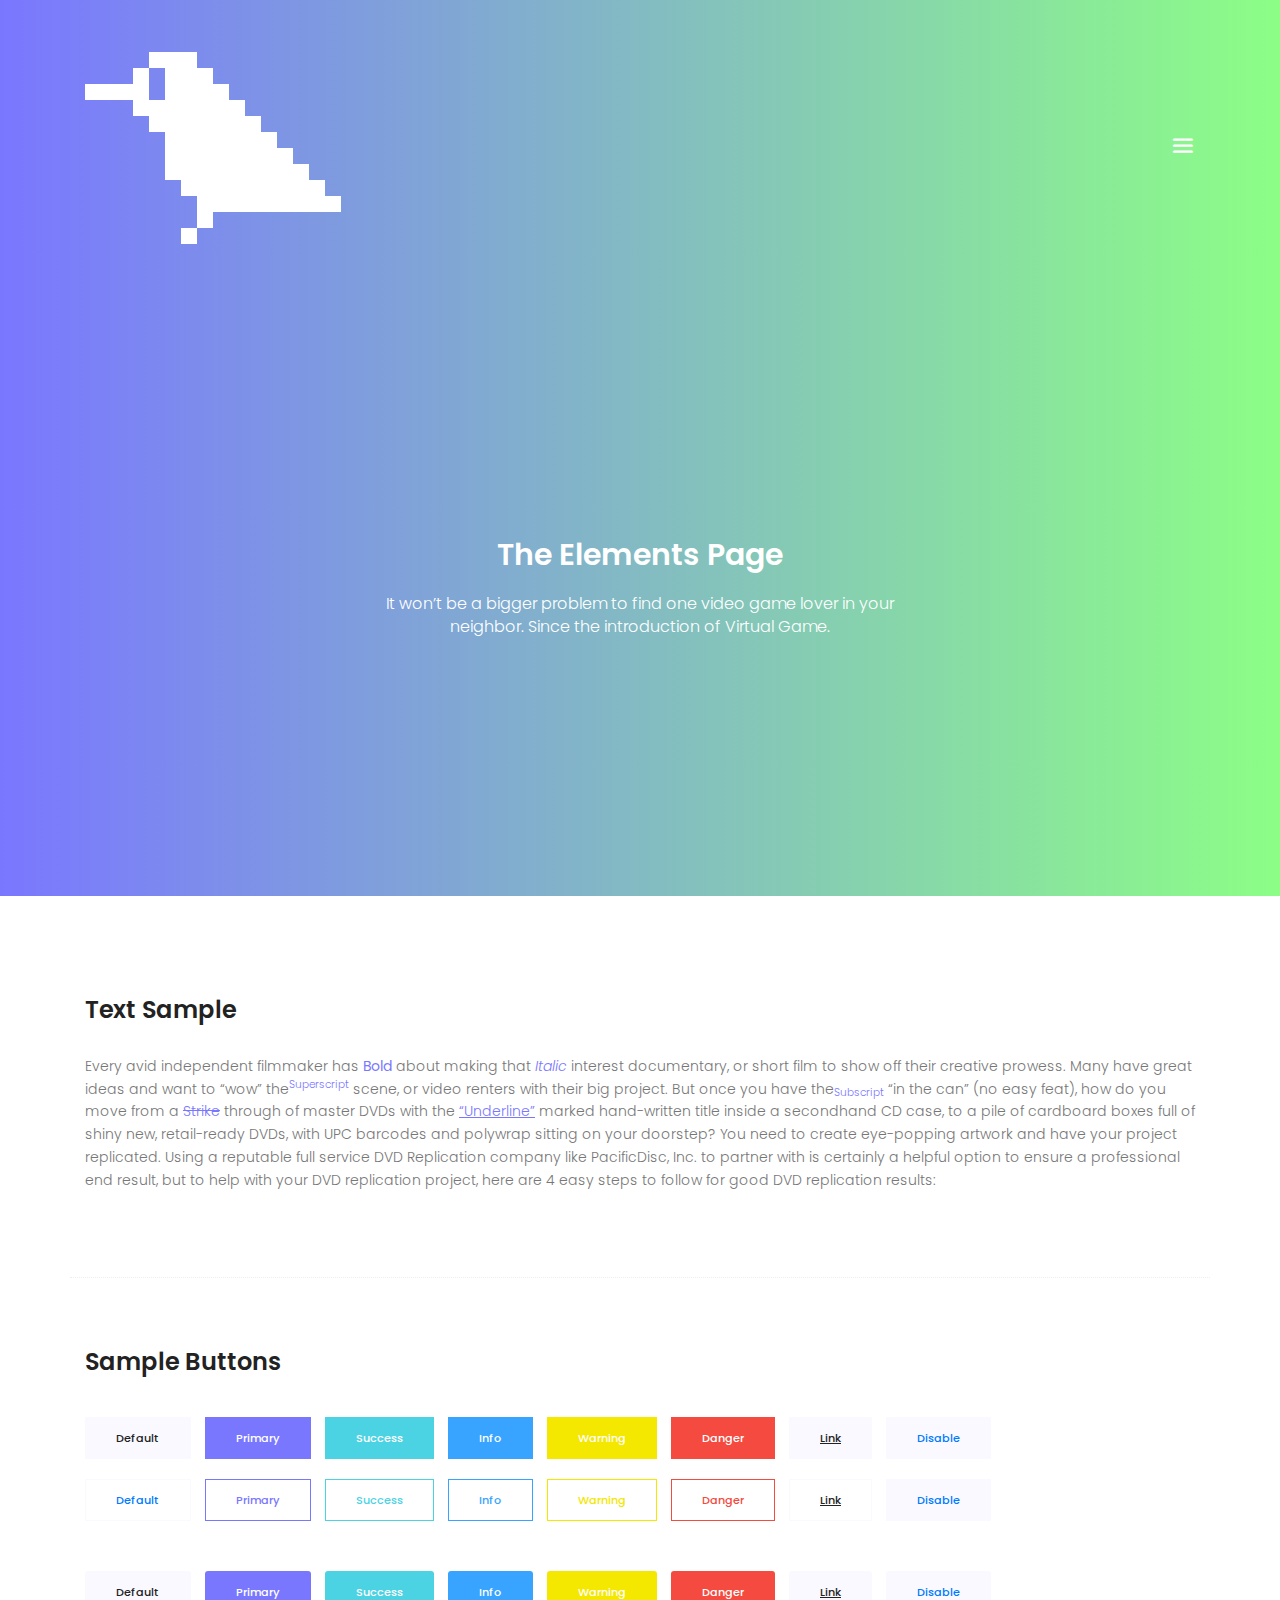
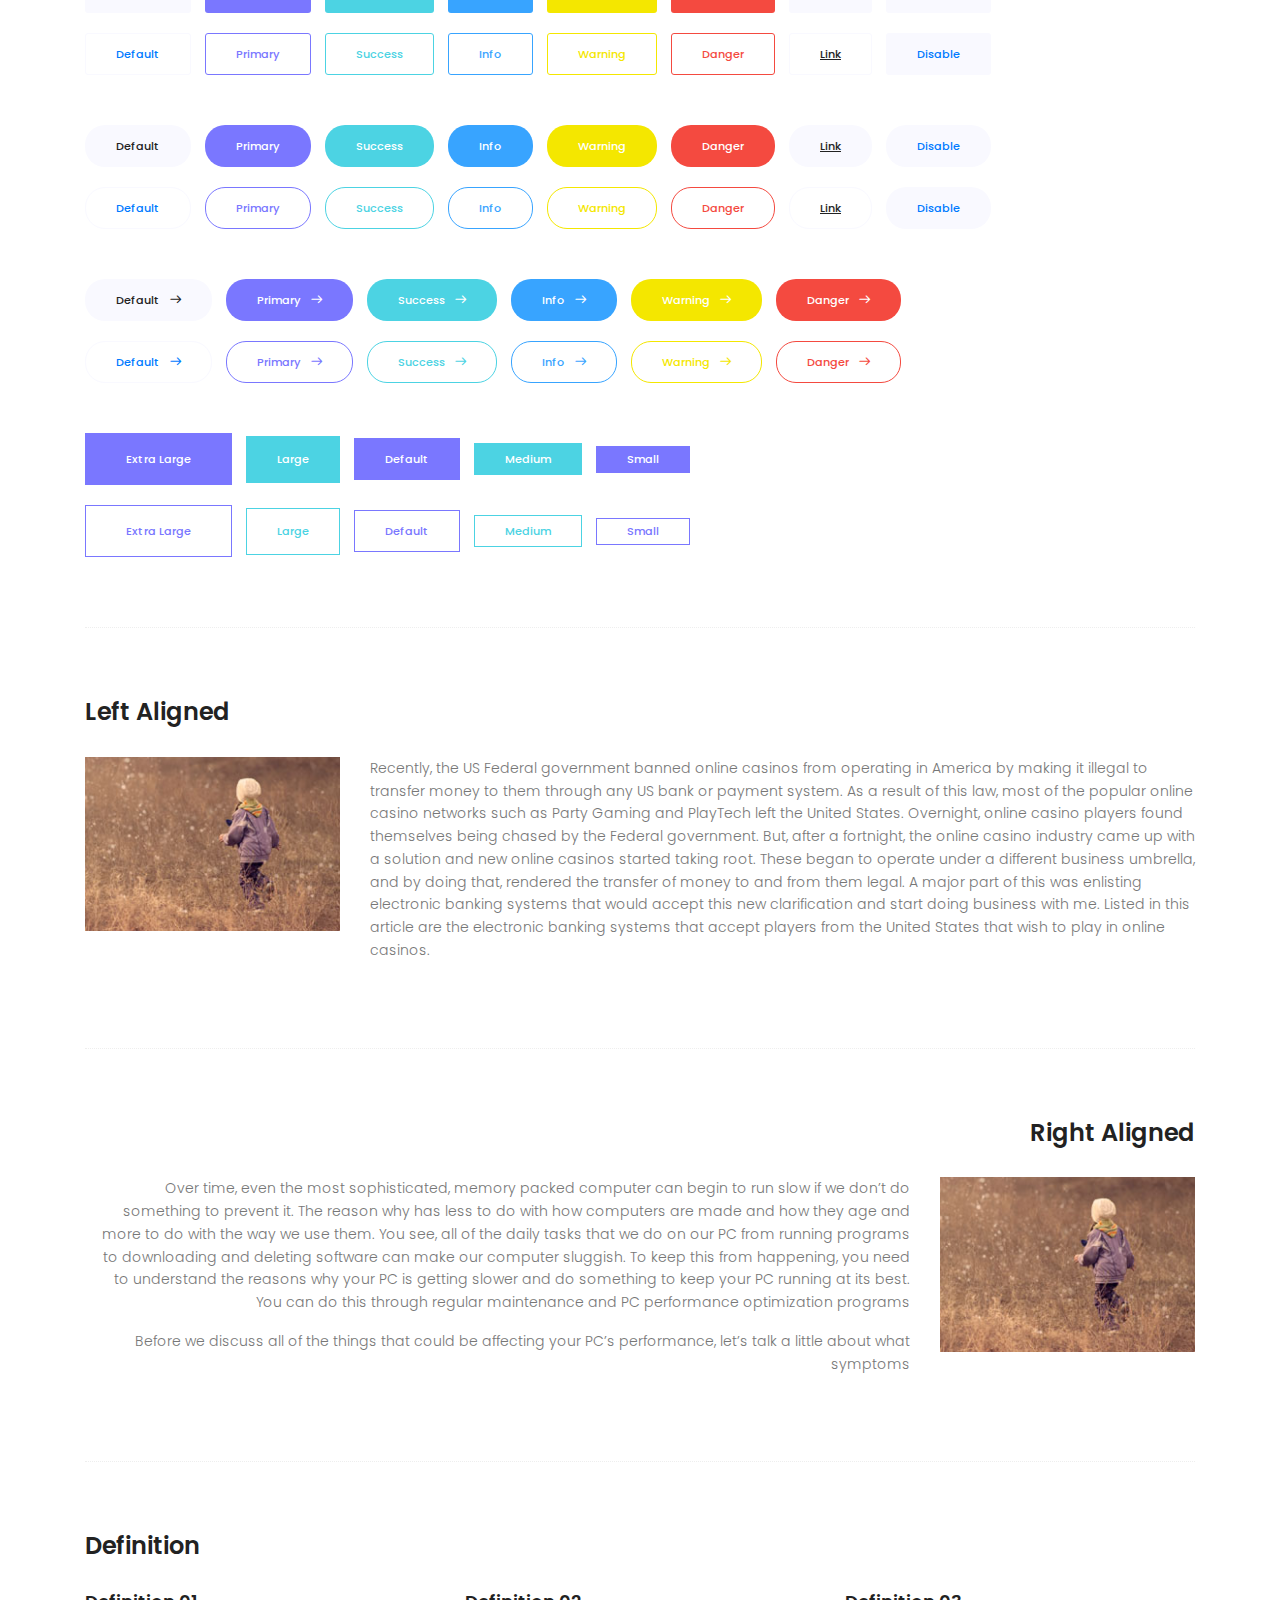
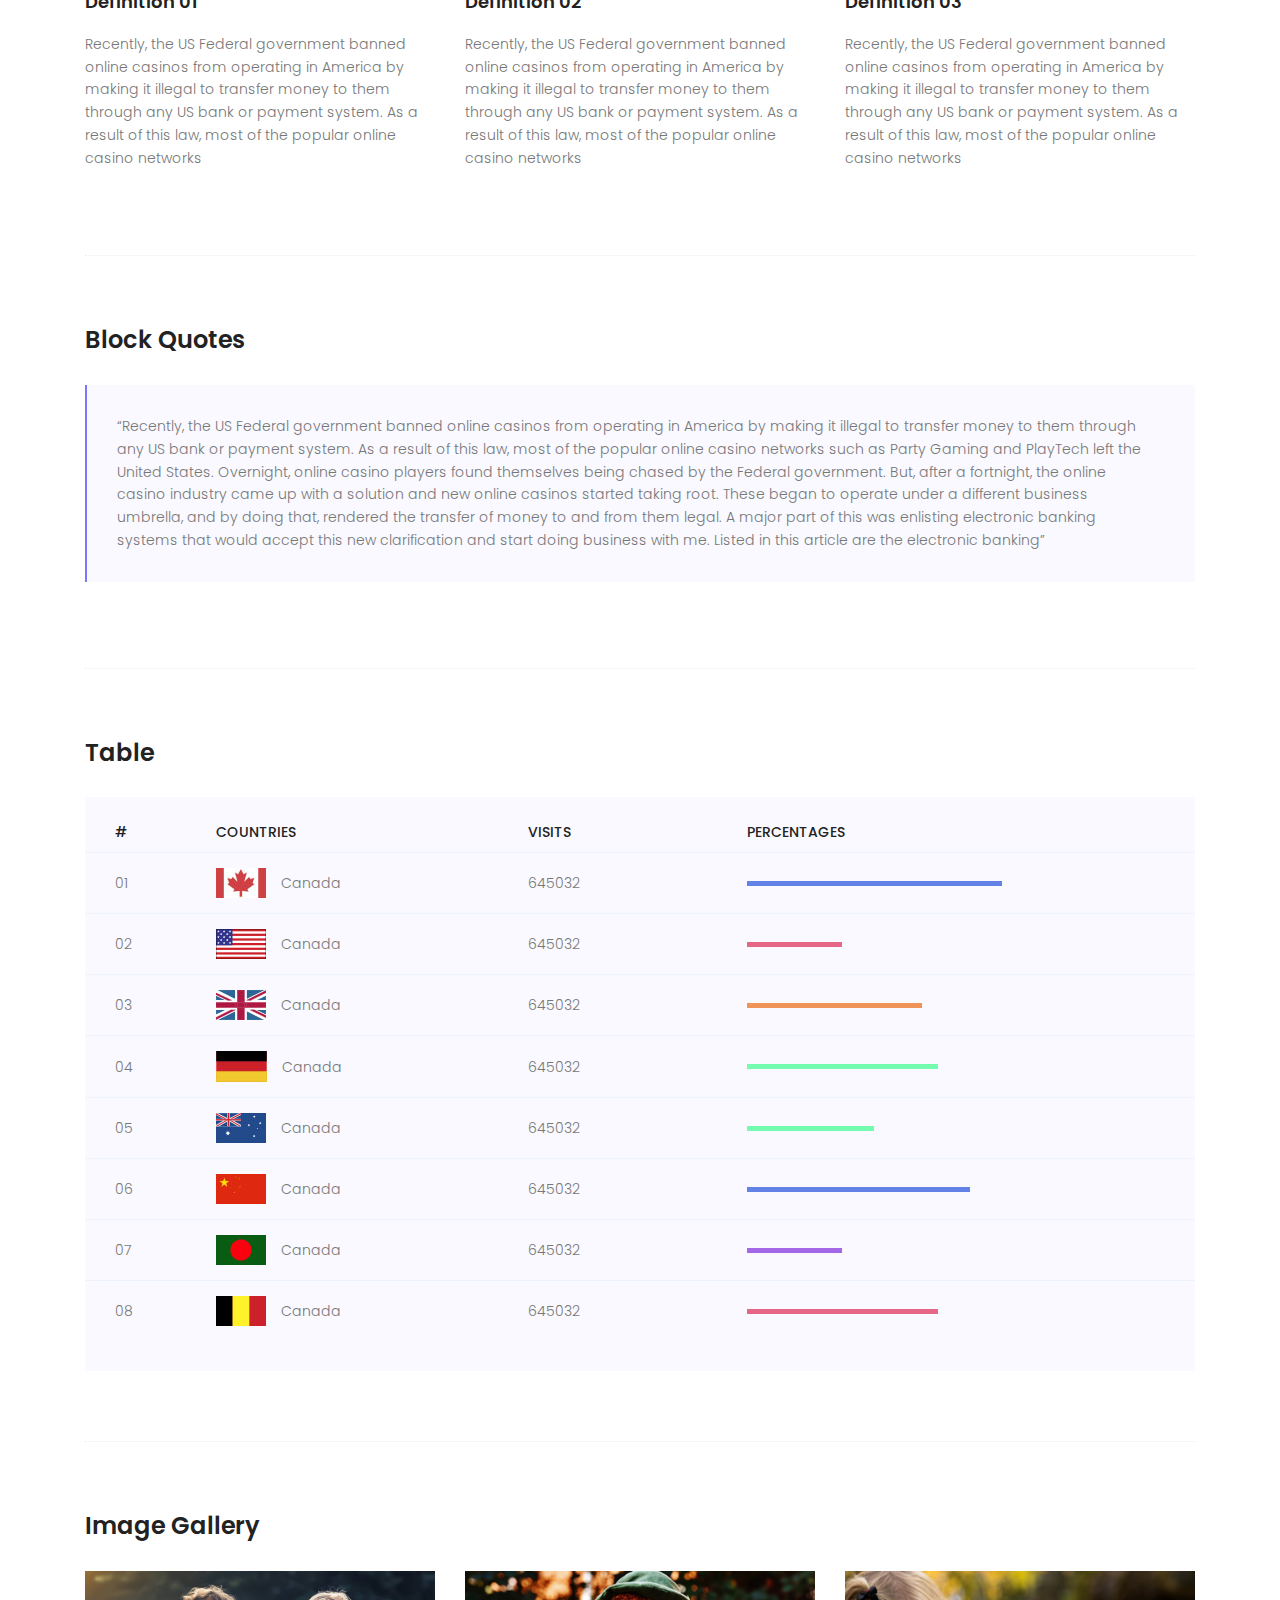
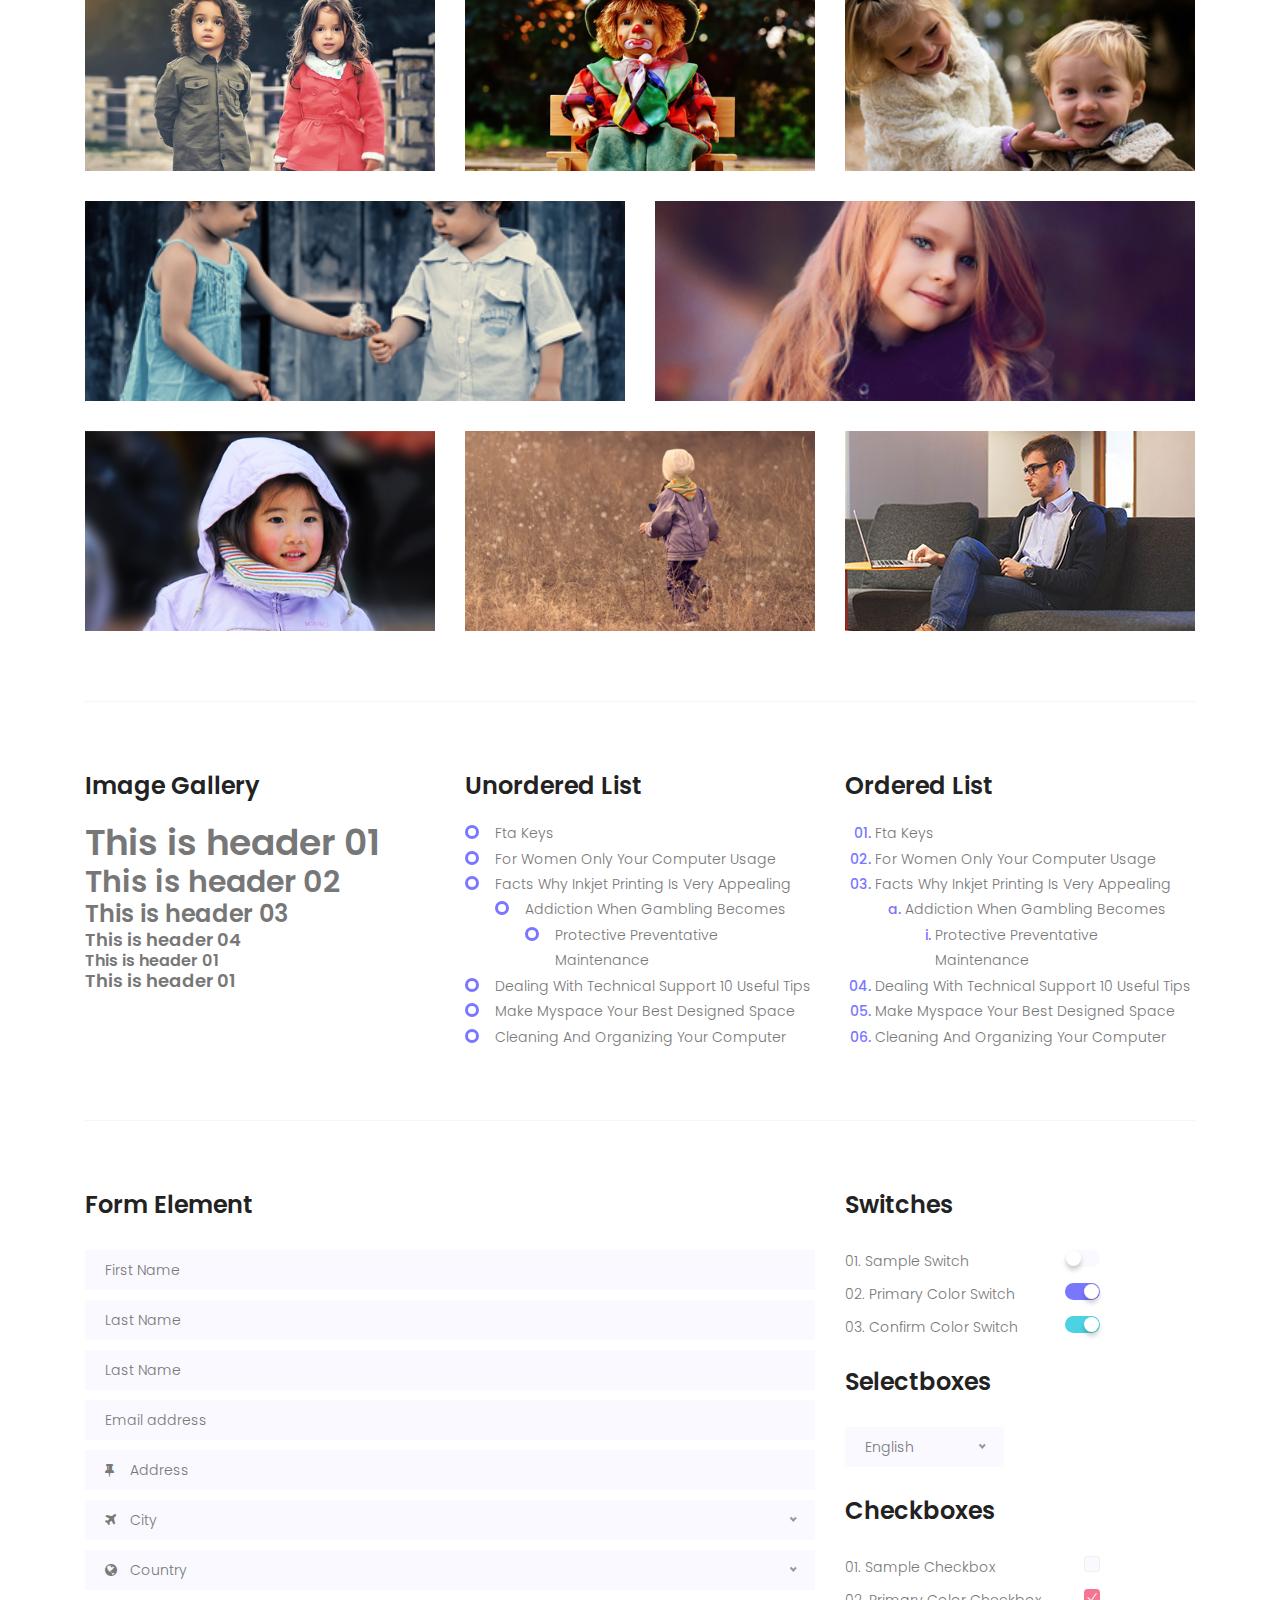
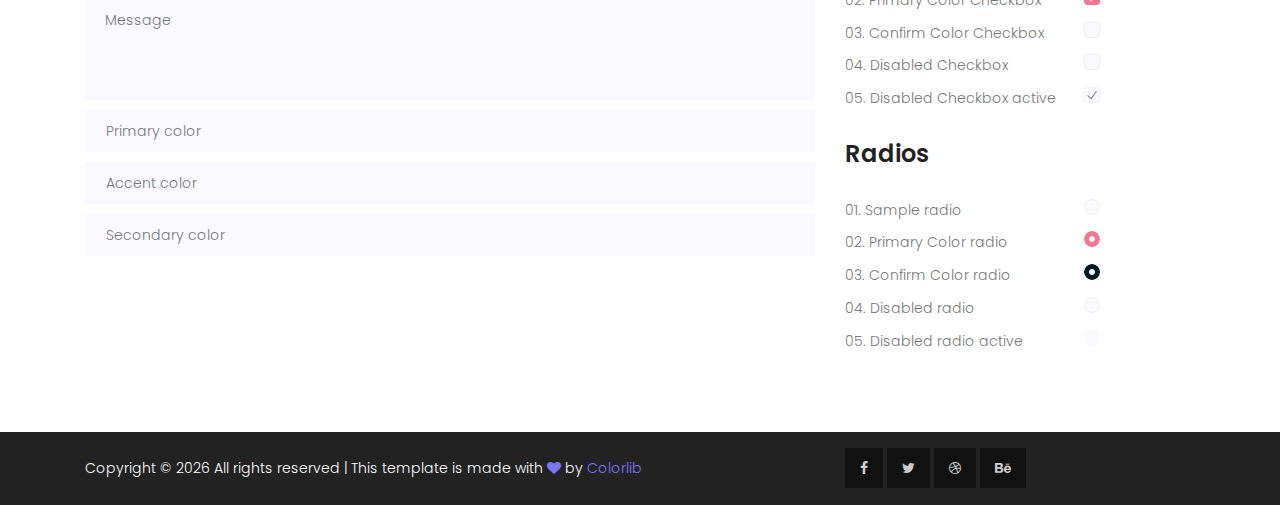
<file: elements.html>
<!DOCTYPE html>
	<html lang="zxx" class="no-js">
	<head>
		<!-- Mobile Specific Meta -->
		<meta name="viewport" content="width=device-width, initial-scale=1, shrink-to-fit=no">
		<!-- Favicon-->
		<link rel="shortcut icon" href="img/elements/fav.png">
		<!-- Author Meta -->
		<meta name="author" content="CodePixar">
		<!-- Meta Description -->
		<meta name="description" content="">
		<!-- Meta Keyword -->
		<meta name="keywords" content="">
		<!-- meta character set -->
		<meta charset="UTF-8">
		<!-- Site Title -->
		<title>Music</title>

		<link href="https://fonts.googleapis.com/css?family=Poppins:100,200,400,300,500,600,700" rel="stylesheet"> 
			<!--
			CSS
			============================================= -->
			<link rel="stylesheet" href="css/linearicons.css">
			<link rel="stylesheet" href="css/owl.carousel.css">
			<link rel="stylesheet" href="css/font-awesome.min.css">
			<link rel="stylesheet" href="css/nice-select.css">			
			<link rel="stylesheet" href="css/magnific-popup.css">
			<link rel="stylesheet" href="css/bootstrap.css">
			<link rel="stylesheet" href="css/main.css">
		</head>
		<body>
			<!-- Start banner Area -->
			<section class="generic-banner relative">
			<!-- Start Header Area -->
			<header class="default-header">
				<div class="container">
					<div class="header-wrap">
						<div class="header-top d-flex justify-content-between align-items-center">
							<div class="logo">
								<a href="index.html"><img src="img/logo.png" alt=""></a>
							</div>
							<div class="main-menubar d-flex align-items-center">
								<nav class="hide">
									<a href="index.html#home">Home</a>
									<a href="index.html#about">About Me</a>
									<a href="index.html#gallery">Gallery</a>
									<a href="index.html#blog">Blog</a>
									<a href="index.html#contact">Contact</a>
									<a href="generic.html">Generic</a>
									<a href="elements.html">Elements</a>	
								</nav>
								<div class="menu-bar"><span class="lnr lnr-menu"></span></div>
							</div>
						</div>
					</div>
				</div>
			</header>
			<!-- End Header Area -->				
				<div class="container">
					<div class="row height align-items-center justify-content-center">
						<div class="col-lg-10">
							<div class="generic-banner-content">
								<h2 class="text-white">The Elements Page</h2>
								<p class="text-white">It won’t be a bigger problem to find one video game lover in your <br> neighbor. Since the introduction of Virtual Game.</p>
							</div>
						</div>
					</div>
				</div>
			</section>		
			<!-- End banner Area -->
			<!-- Start Sample Area -->
			<section class="sample-text-area">
				<div class="container">
					<h3 class="text-heading">Text Sample</h3>
					<p class="sample-text">
						Every avid independent filmmaker has <b>Bold</b> about making that <i>Italic</i> interest documentary, or short film to show off their creative prowess. Many have great ideas and want to “wow” the<sup>Superscript</sup> scene, or video renters with their big project.  But once you have the<sub>Subscript</sub> “in the can” (no easy feat), how do you move from a <del>Strike</del> through of master DVDs with the <u>“Underline”</u> marked hand-written title inside a secondhand CD case, to a pile of cardboard boxes full of shiny new, retail-ready DVDs, with UPC barcodes and polywrap sitting on your doorstep?  You need to create eye-popping artwork and have your project replicated. Using a reputable full service DVD Replication company like PacificDisc, Inc. to partner with is certainly a helpful option to ensure a professional end result, but to help with your DVD replication project, here are 4 easy steps to follow for good DVD replication results: 

					</p>
				</div>
			</section>
			<!-- End Sample Area -->
			<!-- Start Button -->
			<section class="button-area">
				<div class="container border-top-generic">
					<h3 class="text-heading">Sample Buttons</h3>
					<div class="button-group-area">
						<a href="#" class="genric-btn default">Default</a>
						<a href="#" class="genric-btn primary">Primary</a>
						<a href="#" class="genric-btn success">Success</a>
						<a href="#" class="genric-btn info">Info</a>
						<a href="#" class="genric-btn warning">Warning</a>
						<a href="#" class="genric-btn danger">Danger</a>
						<a href="#" class="genric-btn link">Link</a>
						<a href="#" class="genric-btn disable">Disable</a>
					</div>
					<div class="button-group-area mt-10">
						<a href="#" class="genric-btn default-border">Default</a>
						<a href="#" class="genric-btn primary-border">Primary</a>
						<a href="#" class="genric-btn success-border">Success</a>
						<a href="#" class="genric-btn info-border">Info</a>
						<a href="#" class="genric-btn warning-border">Warning</a>
						<a href="#" class="genric-btn danger-border">Danger</a>
						<a href="#" class="genric-btn link-border">Link</a>
						<a href="#" class="genric-btn disable">Disable</a>
					</div>
					<div class="button-group-area mt-40">
						<a href="#" class="genric-btn default radius">Default</a>
						<a href="#" class="genric-btn primary radius">Primary</a>
						<a href="#" class="genric-btn success radius">Success</a>
						<a href="#" class="genric-btn info radius">Info</a>
						<a href="#" class="genric-btn warning radius">Warning</a>
						<a href="#" class="genric-btn danger radius">Danger</a>
						<a href="#" class="genric-btn link radius">Link</a>
						<a href="#" class="genric-btn disable radius">Disable</a>
					</div>
					<div class="button-group-area mt-10">
						<a href="#" class="genric-btn default-border radius">Default</a>
						<a href="#" class="genric-btn primary-border radius">Primary</a>
						<a href="#" class="genric-btn success-border radius">Success</a>
						<a href="#" class="genric-btn info-border radius">Info</a>
						<a href="#" class="genric-btn warning-border radius">Warning</a>
						<a href="#" class="genric-btn danger-border radius">Danger</a>
						<a href="#" class="genric-btn link-border radius">Link</a>
						<a href="#" class="genric-btn disable radius">Disable</a>
					</div>
					<div class="button-group-area mt-40">
						<a href="#" class="genric-btn default circle">Default</a>
						<a href="#" class="genric-btn primary circle">Primary</a>
						<a href="#" class="genric-btn success circle">Success</a>
						<a href="#" class="genric-btn info circle">Info</a>
						<a href="#" class="genric-btn warning circle">Warning</a>
						<a href="#" class="genric-btn danger circle">Danger</a>
						<a href="#" class="genric-btn link circle">Link</a>
						<a href="#" class="genric-btn disable circle">Disable</a>
					</div>
					<div class="button-group-area mt-10">
						<a href="#" class="genric-btn default-border circle">Default</a>
						<a href="#" class="genric-btn primary-border circle">Primary</a>
						<a href="#" class="genric-btn success-border circle">Success</a>
						<a href="#" class="genric-btn info-border circle">Info</a>
						<a href="#" class="genric-btn warning-border circle">Warning</a>
						<a href="#" class="genric-btn danger-border circle">Danger</a>
						<a href="#" class="genric-btn link-border circle">Link</a>
						<a href="#" class="genric-btn disable circle">Disable</a>
					</div>
					<div class="button-group-area mt-40">
						<a href="#" class="genric-btn default circle arrow">Default<span class="lnr lnr-arrow-right"></span></a>
						<a href="#" class="genric-btn primary circle arrow">Primary<span class="lnr lnr-arrow-right"></span></a>
						<a href="#" class="genric-btn success circle arrow">Success<span class="lnr lnr-arrow-right"></span></a>
						<a href="#" class="genric-btn info circle arrow">Info<span class="lnr lnr-arrow-right"></span></a>
						<a href="#" class="genric-btn warning circle arrow">Warning<span class="lnr lnr-arrow-right"></span></a>
						<a href="#" class="genric-btn danger circle arrow">Danger<span class="lnr lnr-arrow-right"></span></a>
					</div>
					<div class="button-group-area mt-10">
						<a href="#" class="genric-btn default-border circle arrow">Default<span class="lnr lnr-arrow-right"></span></a>
						<a href="#" class="genric-btn primary-border circle arrow">Primary<span class="lnr lnr-arrow-right"></span></a>
						<a href="#" class="genric-btn success-border circle arrow">Success<span class="lnr lnr-arrow-right"></span></a>
						<a href="#" class="genric-btn info-border circle arrow">Info<span class="lnr lnr-arrow-right"></span></a>
						<a href="#" class="genric-btn warning-border circle arrow">Warning<span class="lnr lnr-arrow-right"></span></a>
						<a href="#" class="genric-btn danger-border circle arrow">Danger<span class="lnr lnr-arrow-right"></span></a>
					</div>
					<div class="button-group-area mt-40">
						<a href="#" class="genric-btn primary e-large">Extra Large</a>
						<a href="#" class="genric-btn success large">Large</a>
						<a href="#" class="genric-btn primary">Default</a>
						<a href="#" class="genric-btn success medium">Medium</a>
						<a href="#" class="genric-btn primary small">Small</a>
					</div>
					<div class="button-group-area mt-10">
						<a href="#" class="genric-btn primary-border e-large">Extra Large</a>
						<a href="#" class="genric-btn success-border large">Large</a>
						<a href="#" class="genric-btn primary-border">Default</a>
						<a href="#" class="genric-btn success-border medium">Medium</a>
						<a href="#" class="genric-btn primary-border small">Small</a>
					</div>
				</div>
			</section>
			<!-- End Button -->
			<!-- Start Align Area -->
			<div class="whole-wrap">
				<div class="container">
					<div class="section-top-border">
						<h3 class="mb-30">Left Aligned</h3>
						<div class="row">
							<div class="col-md-3">
								<img src="img/elements/d.jpg" alt="" class="img-fluid">
							</div>
							<div class="col-md-9 mt-sm-20">
								<p>Recently, the US Federal government banned online casinos from operating in America by making it illegal to transfer money to them through any US bank or payment system. As a result of this law, most of the popular online casino networks such as Party Gaming and PlayTech left the United States. Overnight, online casino players found themselves being chased by the Federal government. But, after a fortnight, the online casino industry came up with a solution and new online casinos started taking root. These began to operate under a different business umbrella, and by doing that, rendered the transfer of money to and from them legal. A major part of this was enlisting electronic banking systems that would accept this new clarification and start doing business with me. Listed in this article are the electronic banking systems that accept players from the United States that wish to play in online casinos.</p>
							</div>
						</div>
					</div>
					<div class="section-top-border text-right">
						<h3 class="mb-30">Right Aligned</h3>
						<div class="row">
							<div class="col-md-9">
								<p class="text-right">Over time, even the most sophisticated, memory packed computer can begin to run slow if we don’t do something to prevent it. The reason why has less to do with how computers are made and how they age and more to do with the way we use them. You see, all of the daily tasks that we do on our PC from running programs to downloading and deleting software can make our computer sluggish. To keep this from happening, you need to understand the reasons why your PC is getting slower and do something to keep your PC running at its best. You can do this through regular maintenance and PC performance optimization programs</p>
								<p class="text-right">Before we discuss all of the things that could be affecting your PC’s performance, let’s talk a little about what symptoms</p>
							</div>
							<div class="col-md-3">
								<img src="img/elements/d.jpg" alt="" class="img-fluid">
							</div>
						</div>
					</div>
					<div class="section-top-border">
						<h3 class="mb-30">Definition</h3>
						<div class="row">
							<div class="col-md-4">
								<div class="single-defination">
									<h4 class="mb-20">Definition 01</h4>
									<p>Recently, the US Federal government banned online casinos from operating in America by making it illegal to transfer money to them through any US bank or payment system. As a result of this law, most of the popular online casino networks</p>
								</div>
							</div>
							<div class="col-md-4">
								<div class="single-defination">
									<h4 class="mb-20">Definition 02</h4>
									<p>Recently, the US Federal government banned online casinos from operating in America by making it illegal to transfer money to them through any US bank or payment system. As a result of this law, most of the popular online casino networks</p>
								</div>
							</div>
							<div class="col-md-4">
								<div class="single-defination">
									<h4 class="mb-20">Definition 03</h4>
									<p>Recently, the US Federal government banned online casinos from operating in America by making it illegal to transfer money to them through any US bank or payment system. As a result of this law, most of the popular online casino networks</p>
								</div>
							</div>
						</div>
					</div>
					<div class="section-top-border">
						<h3 class="mb-30">Block Quotes</h3>
						<div class="row">
							<div class="col-lg-12">
								<blockquote class="generic-blockquote">
									“Recently, the US Federal government banned online casinos from operating in America by making it illegal to transfer money to them through any US bank or payment system. As a result of this law, most of the popular online casino networks such as Party Gaming and PlayTech left the United States. Overnight, online casino players found themselves being chased by the Federal government. But, after a fortnight, the online casino industry came up with a solution and new online casinos started taking root. These began to operate under a different business umbrella, and by doing that, rendered the transfer of money to and from them legal. A major part of this was enlisting electronic banking systems that would accept this new clarification and start doing business with me. Listed in this article are the electronic banking” 
								</blockquote>
							</div>
						</div>
					</div>
					<div class="section-top-border">
						<h3 class="mb-30">Table</h3>
						<div class="progress-table-wrap">
							<div class="progress-table">
								<div class="table-head">
									<div class="serial">#</div>
									<div class="country">Countries</div>
									<div class="visit">Visits</div>
									<div class="percentage">Percentages</div>
								</div>
								<div class="table-row">
									<div class="serial">01</div>
									<div class="country"> <img src="img/elements/f1.jpg" alt="flag">Canada</div>
									<div class="visit">645032</div>
									<div class="percentage">
										<div class="progress">
											<div class="progress-bar color-1" role="progressbar" style="width: 80%" aria-valuenow="80" aria-valuemin="0" aria-valuemax="100"></div>
										</div>
									</div>
								</div>
								<div class="table-row">
									<div class="serial">02</div>
									<div class="country"> <img src="img/elements/f2.jpg" alt="flag">Canada</div>
									<div class="visit">645032</div>
									<div class="percentage">
										<div class="progress">
											<div class="progress-bar color-2" role="progressbar" style="width: 30%" aria-valuenow="30" aria-valuemin="0" aria-valuemax="100"></div>
										</div>
									</div>
								</div>
								<div class="table-row">
									<div class="serial">03</div>
									<div class="country"> <img src="img/elements/f3.jpg" alt="flag">Canada</div>
									<div class="visit">645032</div>
									<div class="percentage">
										<div class="progress">
											<div class="progress-bar color-3" role="progressbar" style="width: 55%" aria-valuenow="55" aria-valuemin="0" aria-valuemax="100"></div>
										</div>
									</div>
								</div>
								<div class="table-row">
									<div class="serial">04</div>
									<div class="country"> <img src="img/elements/f4.jpg" alt="flag">Canada</div>
									<div class="visit">645032</div>
									<div class="percentage">
										<div class="progress">
											<div class="progress-bar color-4" role="progressbar" style="width: 60%" aria-valuenow="60" aria-valuemin="0" aria-valuemax="100"></div>
										</div>
									</div>
								</div>
								<div class="table-row">
									<div class="serial">05</div>
									<div class="country"> <img src="img/elements/f5.jpg" alt="flag">Canada</div>
									<div class="visit">645032</div>
									<div class="percentage">
										<div class="progress">
											<div class="progress-bar color-5" role="progressbar" style="width: 40%" aria-valuenow="40" aria-valuemin="0" aria-valuemax="100"></div>
										</div>
									</div>
								</div>
								<div class="table-row">
									<div class="serial">06</div>
									<div class="country"> <img src="img/elements/f6.jpg" alt="flag">Canada</div>
									<div class="visit">645032</div>
									<div class="percentage">
										<div class="progress">
											<div class="progress-bar color-6" role="progressbar" style="width: 70%" aria-valuenow="70" aria-valuemin="0" aria-valuemax="100"></div>
										</div>
									</div>
								</div>
								<div class="table-row">
									<div class="serial">07</div>
									<div class="country"> <img src="img/elements/f7.jpg" alt="flag">Canada</div>
									<div class="visit">645032</div>
									<div class="percentage">
										<div class="progress">
											<div class="progress-bar color-7" role="progressbar" style="width: 30%" aria-valuenow="30" aria-valuemin="0" aria-valuemax="100"></div>
										</div>
									</div>
								</div>
								<div class="table-row">
									<div class="serial">08</div>
									<div class="country"> <img src="img/elements/f8.jpg" alt="flag">Canada</div>
									<div class="visit">645032</div>
									<div class="percentage">
										<div class="progress">
											<div class="progress-bar color-8" role="progressbar" style="width: 60%" aria-valuenow="60" aria-valuemin="0" aria-valuemax="100"></div>
										</div>
									</div>
								</div>
							</div>
						</div>
					</div>
					<div class="section-top-border" id="gallery">
						<h3>Image Gallery</h3>
						<div class="row gallery-item">
							<div class="col-md-4">
								<a href="img/elements/g1.jpg" class="img-pop-up"><div class="single-gallery-image" style="background: url(img/elements/g1.jpg);"></div></a>
							</div>
							<div class="col-md-4">
								<a href="img/elements/g2.jpg" class="img-pop-up"><div class="single-gallery-image" style="background: url(img/elements/g2.jpg);"></div></a>
							</div>
							<div class="col-md-4">
								<a href="img/elements/g3.jpg" class="img-pop-up"><div class="single-gallery-image" style="background: url(img/elements/g3.jpg);"></div></a>
							</div>
							<div class="col-md-6">
								<a href="img/elements/g4.jpg" class="img-pop-up"><div class="single-gallery-image" style="background: url(img/elements/g4.jpg);"></div></a>
							</div>
							<div class="col-md-6">
								<a href="img/elements/g5.jpg" class="img-pop-up"><div class="single-gallery-image" style="background: url(img/elements/g5.jpg);"></div></a>
							</div>
							<div class="col-md-4">
								<a href="img/elements/g6.jpg" class="img-pop-up"><div class="single-gallery-image" style="background: url(img/elements/g6.jpg);"></div></a>
							</div>
							<div class="col-md-4">
								<a href="img/elements/g7.jpg" class="img-pop-up"><div class="single-gallery-image" style="background: url(img/elements/g7.jpg);"></div></a>
							</div>
							<div class="col-md-4">
								<a href="img/elements/g8.jpg" class="img-pop-up"><div class="single-gallery-image" style="background: url(img/elements/g8.jpg);"></div></a>
							</div>
						</div>
					</div>
					<div class="section-top-border">
						<div class="row">
							<div class="col-md-4">
								<h3 class="mb-20">Image Gallery</h3>
								<div class="typography">
									<h1>This is header 01</h1>
									<h2>This is header 02</h2>
									<h3>This is header 03</h3>
									<h4>This is header 04</h4>
									<h5>This is header 01</h5>
									<h6>This is header 01</h6>
								</div>
							</div>
							<div class="col-md-4 mt-sm-30">
								<h3 class="mb-20">Unordered List</h3>
								<div class="">
									<ul class="unordered-list">
										<li>Fta Keys</li>
										<li>For Women Only Your Computer Usage</li>
										<li>Facts Why Inkjet Printing Is Very Appealing
											<ul>
												<li>Addiction When Gambling Becomes
													<ul>
														<li>Protective Preventative Maintenance</li>
													</ul>
												</li>
											</ul>
										</li>
										<li>Dealing With Technical Support 10 Useful Tips</li>
										<li>Make Myspace Your Best Designed Space</li>
										<li>Cleaning And Organizing Your Computer</li>
									</ul>
								</div>
							</div>
							<div class="col-md-4 mt-sm-30">
								<h3 class="mb-20">Ordered List</h3>
								<div class="">
									<ol class="ordered-list">
										<li><span>Fta Keys</span></li>
										<li><span>For Women Only Your Computer Usage</span></li>
										<li><span>Facts Why Inkjet Printing Is Very Appealing</span>
											<ol class="ordered-list-alpha">
												<li><span>Addiction When Gambling Becomes</span>
													<ol class="ordered-list-roman">
														<li><span>Protective Preventative Maintenance</span></li>
													</ol>
												</li>
											</ol>
										</li>
										<li><span>Dealing With Technical Support 10 Useful Tips</span></li>
										<li><span>Make Myspace Your Best Designed Space</span></li>
										<li><span>Cleaning And Organizing Your Computer</span></li>
									</ol>
								</div>
							</div>
						</div>
					</div>
					<div class="section-top-border">
						<div class="row">
							<div class="col-lg-8 col-md-8">
								<h3 class="mb-30">Form Element</h3>
								<form action="#">
									<div class="mt-10">
										<input type="text" name="first_name" placeholder="First Name" onfocus="this.placeholder = ''" onblur="this.placeholder = 'First Name'" required class="single-input">
									</div>
									<div class="mt-10">
										<input type="text" name="last_name" placeholder="Last Name" onfocus="this.placeholder = ''" onblur="this.placeholder = 'Last Name'" required class="single-input">
									</div>
									<div class="mt-10">
										<input type="text" name="last_name" placeholder="Last Name" onfocus="this.placeholder = ''" onblur="this.placeholder = 'Last Name'" required class="single-input">
									</div>
									<div class="mt-10">
										<input type="email" name="EMAIL" placeholder="Email address" onfocus="this.placeholder = ''" onblur="this.placeholder = 'Email address'" required class="single-input">
									</div>
									<div class="input-group-icon mt-10">
										<div class="icon"><i class="fa fa-thumb-tack" aria-hidden="true"></i></div>
										<input type="text" name="address" placeholder="Address" onfocus="this.placeholder = ''" onblur="this.placeholder = 'Address'" required class="single-input">
									</div>
									<div class="input-group-icon mt-10">
										<div class="icon"><i class="fa fa-plane" aria-hidden="true"></i></div>
										<div class="form-select" id="default-select"">
											<select>
												<option value="1">City</option>
												<option value="1">Dhaka</option>
												<option value="1">Dilli</option>
												<option value="1">Newyork</option>
												<option value="1">Islamabad</option>
											</select>
										</div>
									</div>
									<div class="input-group-icon mt-10">
										<div class="icon"><i class="fa fa-globe" aria-hidden="true"></i></div>
										<div class="form-select" id="default-select"">
											<select>
												<option value="1">Country</option>
												<option value="1">Bangladesh</option>
												<option value="1">India</option>
												<option value="1">England</option>
												<option value="1">Srilanka</option>
											</select>
										</div>
									</div>
									
									<div class="mt-10">
										<textarea class="single-textarea" placeholder="Message" onfocus="this.placeholder = ''" onblur="this.placeholder = 'Message'" required></textarea>
									</div>
									<!-- For Gradient Border Use -->
									<!-- <div class="mt-10">
										<div class="primary-input">
											<input id="primary-input" type="text" name="first_name" placeholder="Primary color" onfocus="this.placeholder = ''" onblur="this.placeholder = 'Primary color'">
											<label for="primary-input"></label>
										</div>
									</div> -->
									<div class="mt-10">
										<input type="text" name="first_name" placeholder="Primary color" onfocus="this.placeholder = ''" onblur="this.placeholder = 'Primary color'" required class="single-input-primary">
									</div>
									<div class="mt-10">
										<input type="text" name="first_name" placeholder="Accent color" onfocus="this.placeholder = ''" onblur="this.placeholder = 'Accent color'" required class="single-input-accent">
									</div>
									<div class="mt-10">
										<input type="text" name="first_name" placeholder="Secondary color" onfocus="this.placeholder = ''" onblur="this.placeholder = 'Secondary color'" required class="single-input-secondary">
									</div>
								</form>
							</div>
							<div class="col-lg-3 col-md-4 mt-sm-30">
								<div class="single-element-widget">
									<h3 class="mb-30">Switches</h3>
									<div class="switch-wrap d-flex justify-content-between">
										<p>01. Sample Switch</p>
										<div class="primary-switch">
											<input type="checkbox" id="default-switch">
											<label for="default-switch"></label>
										</div>
									</div>
									<div class="switch-wrap d-flex justify-content-between">
										<p>02. Primary Color Switch</p>
										<div class="primary-switch">
											<input type="checkbox" id="primary-switch" checked>
											<label for="primary-switch"></label>
										</div>
									</div>
									<div class="switch-wrap d-flex justify-content-between">
										<p>03. Confirm Color Switch</p>
										<div class="confirm-switch">
											<input type="checkbox" id="confirm-switch" checked>
											<label for="confirm-switch"></label>
										</div>
									</div>
								</div>
								<div class="single-element-widget mt-30">
									<h3 class="mb-30">Selectboxes</h3>
									<div class="default-select" id="default-select"">
										<select>
											<option value="1">English</option>
											<option value="1">Spanish</option>
											<option value="1">Arabic</option>
											<option value="1">Portuguise</option>
											<option value="1">Bengali</option>
										</select>
									</div>
								</div>
								<div class="single-element-widget mt-30">
									<h3 class="mb-30">Checkboxes</h3>
									<div class="switch-wrap d-flex justify-content-between">
										<p>01. Sample Checkbox</p>
										<div class="primary-checkbox">
											<input type="checkbox" id="default-checkbox">
											<label for="default-checkbox"></label>
										</div>
									</div>
									<div class="switch-wrap d-flex justify-content-between">
										<p>02. Primary Color Checkbox</p>
										<div class="primary-checkbox">
											<input type="checkbox" id="primary-checkbox" checked>
											<label for="primary-checkbox"></label>
										</div>
									</div>
									<div class="switch-wrap d-flex justify-content-between">
										<p>03. Confirm Color Checkbox</p>
										<div class="confirm-checkbox">
											<input type="checkbox" id="confirm-checkbox">
											<label for="confirm-checkbox"></label>
										</div>
									</div>
									<div class="switch-wrap d-flex justify-content-between">
										<p>04. Disabled Checkbox</p>
										<div class="disabled-checkbox">
											<input type="checkbox" id="disabled-checkbox" disabled>
											<label for="disabled-checkbox"></label>
										</div>
									</div>
									<div class="switch-wrap d-flex justify-content-between">
										<p>05. Disabled Checkbox active</p>
										<div class="disabled-checkbox">
											<input type="checkbox" id="disabled-checkbox-active" checked disabled>
											<label for="disabled-checkbox-active"></label>
										</div>
									</div>
								</div>
								<div class="single-element-widget mt-30">
									<h3 class="mb-30">Radios</h3>
									<div class="switch-wrap d-flex justify-content-between">
										<p>01. Sample radio</p>
										<div class="primary-radio">
											<input type="checkbox" id="default-radio">
											<label for="default-radio"></label>
										</div>
									</div>
									<div class="switch-wrap d-flex justify-content-between">
										<p>02. Primary Color radio</p>
										<div class="primary-radio">
											<input type="checkbox" id="primary-radio" checked>
											<label for="primary-radio"></label>
										</div>
									</div>
									<div class="switch-wrap d-flex justify-content-between">
										<p>03. Confirm Color radio</p>
										<div class="confirm-radio">
											<input type="checkbox" id="confirm-radio" checked>
											<label for="confirm-radio"></label>
										</div>
									</div>
									<div class="switch-wrap d-flex justify-content-between">
										<p>04. Disabled radio</p>
										<div class="disabled-radio">
											<input type="checkbox" id="disabled-radio" disabled>
											<label for="disabled-radio"></label>
										</div>
									</div>
									<div class="switch-wrap d-flex justify-content-between">
										<p>05. Disabled radio active</p>
										<div class="disabled-radio">
											<input type="checkbox" id="disabled-radio-active" checked disabled>
											<label for="disabled-radio-active"></label>
										</div>
									</div>
								</div>
							</div>
						</div>
					</div>
				</div>
			</div>
			<!-- End Align Area -->


			<!-- start footer Area -->		
			<footer class="footer-area">
				<div class="container">
					<div class="row footer-bottom d-flex justify-content-between">
						<!-- Link back to Colorlib can't be removed. Template is licensed under CC BY 3.0. -->
						<p class="col-lg-8 col-sm-12 footer-text m-0 text-white">Copyright &copy; <script>document.write(new Date().getFullYear());</script> All rights reserved | This template is made with <i class="fa fa-heart" aria-hidden="true"></i> by <a href="https://colorlib.com" target="_blank">Colorlib</a></p>
						
						<div class="col-lg-4 col-sm-12 footer-social">
							<a href="#"><i class="fa fa-facebook"></i></a>
							<a href="#"><i class="fa fa-twitter"></i></a>
							<a href="#"><i class="fa fa-dribbble"></i></a>
							<a href="#"><i class="fa fa-behance"></i></a>
						</div>
					</div>
				</div>
			</footer>
			<!-- End footer Area -->	


			<script src="js/vendor/jquery-2.2.4.min.js"></script>
			<script src="https://cdnjs.cloudflare.com/ajax/libs/popper.js/1.11.0/umd/popper.min.js" integrity="sha384-b/U6ypiBEHpOf/4+1nzFpr53nxSS+GLCkfwBdFNTxtclqqenISfwAzpKaMNFNmj4" crossorigin="anonymous"></script>
			<script src="js/vendor/bootstrap.min.js"></script>
			<script src="js/owl.carousel.min.js"></script>
			<script src="js/jquery.sticky.js"></script>
			<script src="js/jquery.nice-select.min.js"></script>			
			<script src="js/parallax.min.js"></script>
			<script src="js/jquery.magnific-popup.min.js"></script>
			<script src="js/main.js"></script>	
		</body>
	</html>
</file>
<file: css/linearicons.css>
@font-face {
	font-family: 'Linearicons-Free';
	src:url('../fonts/Linearicons-Free.eot?w118d');
	src:url('../fonts/Linearicons-Free.eot?#iefixw118d') format('embedded-opentype'),
		url('../fonts/Linearicons-Free.woff2?w118d') format('woff2'),
		url('../fonts/Linearicons-Free.woff?w118d') format('woff'),
		url('../fonts/Linearicons-Free.ttf?w118d') format('truetype'),
		url('../fonts/Linearicons-Free.svg?w118d#Linearicons-Free') format('svg');
	font-weight: normal;
	font-style: normal;
}

.lnr {
	font-family: 'Linearicons-Free';
	speak: none;
	font-style: normal;
	font-weight: normal;
	font-variant: normal;
	text-transform: none;
	line-height: 1;

	/* Better Font Rendering =========== */
	-webkit-font-smoothing: antialiased;
	-moz-osx-font-smoothing: grayscale;
}

.lnr-home:before {
	content: "\e800";
}
.lnr-apartment:before {
	content: "\e801";
}
.lnr-pencil:before {
	content: "\e802";
}
.lnr-magic-wand:before {
	content: "\e803";
}
.lnr-drop:before {
	content: "\e804";
}
.lnr-lighter:before {
	content: "\e805";
}
.lnr-poop:before {
	content: "\e806";
}
.lnr-sun:before {
	content: "\e807";
}
.lnr-moon:before {
	content: "\e808";
}
.lnr-cloud:before {
	content: "\e809";
}
.lnr-cloud-upload:before {
	content: "\e80a";
}
.lnr-cloud-download:before {
	content: "\e80b";
}
.lnr-cloud-sync:before {
	content: "\e80c";
}
.lnr-cloud-check:before {
	content: "\e80d";
}
.lnr-database:before {
	content: "\e80e";
}
.lnr-lock:before {
	content: "\e80f";
}
.lnr-cog:before {
	content: "\e810";
}
.lnr-trash:before {
	content: "\e811";
}
.lnr-dice:before {
	content: "\e812";
}
.lnr-heart:before {
	content: "\e813";
}
.lnr-star:before {
	content: "\e814";
}
.lnr-star-half:before {
	content: "\e815";
}
.lnr-star-empty:before {
	content: "\e816";
}
.lnr-flag:before {
	content: "\e817";
}
.lnr-envelope:before {
	content: "\e818";
}
.lnr-paperclip:before {
	content: "\e819";
}
.lnr-inbox:before {
	content: "\e81a";
}
.lnr-eye:before {
	content: "\e81b";
}
.lnr-printer:before {
	content: "\e81c";
}
.lnr-file-empty:before {
	content: "\e81d";
}
.lnr-file-add:before {
	content: "\e81e";
}
.lnr-enter:before {
	content: "\e81f";
}
.lnr-exit:before {
	content: "\e820";
}
.lnr-graduation-hat:before {
	content: "\e821";
}
.lnr-license:before {
	content: "\e822";
}
.lnr-music-note:before {
	content: "\e823";
}
.lnr-film-play:before {
	content: "\e824";
}
.lnr-camera-video:before {
	content: "\e825";
}
.lnr-camera:before {
	content: "\e826";
}
.lnr-picture:before {
	content: "\e827";
}
.lnr-book:before {
	content: "\e828";
}
.lnr-bookmark:before {
	content: "\e829";
}
.lnr-user:before {
	content: "\e82a";
}
.lnr-users:before {
	content: "\e82b";
}
.lnr-shirt:before {
	content: "\e82c";
}
.lnr-store:before {
	content: "\e82d";
}
.lnr-cart:before {
	content: "\e82e";
}
.lnr-tag:before {
	content: "\e82f";
}
.lnr-phone-handset:before {
	content: "\e830";
}
.lnr-phone:before {
	content: "\e831";
}
.lnr-pushpin:before {
	content: "\e832";
}
.lnr-map-marker:before {
	content: "\e833";
}
.lnr-map:before {
	content: "\e834";
}
.lnr-location:before {
	content: "\e835";
}
.lnr-calendar-full:before {
	content: "\e836";
}
.lnr-keyboard:before {
	content: "\e837";
}
.lnr-spell-check:before {
	content: "\e838";
}
.lnr-screen:before {
	content: "\e839";
}
.lnr-smartphone:before {
	content: "\e83a";
}
.lnr-tablet:before {
	content: "\e83b";
}
.lnr-laptop:before {
	content: "\e83c";
}
.lnr-laptop-phone:before {
	content: "\e83d";
}
.lnr-power-switch:before {
	content: "\e83e";
}
.lnr-bubble:before {
	content: "\e83f";
}
.lnr-heart-pulse:before {
	content: "\e840";
}
.lnr-construction:before {
	content: "\e841";
}
.lnr-pie-chart:before {
	content: "\e842";
}
.lnr-chart-bars:before {
	content: "\e843";
}
.lnr-gift:before {
	content: "\e844";
}
.lnr-diamond:before {
	content: "\e845";
}
.lnr-linearicons:before {
	content: "\e846";
}
.lnr-dinner:before {
	content: "\e847";
}
.lnr-coffee-cup:before {
	content: "\e848";
}
.lnr-leaf:before {
	content: "\e849";
}
.lnr-paw:before {
	content: "\e84a";
}
.lnr-rocket:before {
	content: "\e84b";
}
.lnr-briefcase:before {
	content: "\e84c";
}
.lnr-bus:before {
	content: "\e84d";
}
.lnr-car:before {
	content: "\e84e";
}
.lnr-train:before {
	content: "\e84f";
}
.lnr-bicycle:before {
	content: "\e850";
}
.lnr-wheelchair:before {
	content: "\e851";
}
.lnr-select:before {
	content: "\e852";
}
.lnr-earth:before {
	content: "\e853";
}
.lnr-smile:before {
	content: "\e854";
}
.lnr-sad:before {
	content: "\e855";
}
.lnr-neutral:before {
	content: "\e856";
}
.lnr-mustache:before {
	content: "\e857";
}
.lnr-alarm:before {
	content: "\e858";
}
.lnr-bullhorn:before {
	content: "\e859";
}
.lnr-volume-high:before {
	content: "\e85a";
}
.lnr-volume-medium:before {
	content: "\e85b";
}
.lnr-volume-low:before {
	content: "\e85c";
}
.lnr-volume:before {
	content: "\e85d";
}
.lnr-mic:before {
	content: "\e85e";
}
.lnr-hourglass:before {
	content: "\e85f";
}
.lnr-undo:before {
	content: "\e860";
}
.lnr-redo:before {
	content: "\e861";
}
.lnr-sync:before {
	content: "\e862";
}
.lnr-history:before {
	content: "\e863";
}
.lnr-clock:before {
	content: "\e864";
}
.lnr-download:before {
	content: "\e865";
}
.lnr-upload:before {
	content: "\e866";
}
.lnr-enter-down:before {
	content: "\e867";
}
.lnr-exit-up:before {
	content: "\e868";
}
.lnr-bug:before {
	content: "\e869";
}
.lnr-code:before {
	content: "\e86a";
}
.lnr-link:before {
	content: "\e86b";
}
.lnr-unlink:before {
	content: "\e86c";
}
.lnr-thumbs-up:before {
	content: "\e86d";
}
.lnr-thumbs-down:before {
	content: "\e86e";
}
.lnr-magnifier:before {
	content: "\e86f";
}
.lnr-cross:before {
	content: "\e870";
}
.lnr-menu:before {
	content: "\e871";
}
.lnr-list:before {
	content: "\e872";
}
.lnr-chevron-up:before {
	content: "\e873";
}
.lnr-chevron-down:before {
	content: "\e874";
}
.lnr-chevron-left:before {
	content: "\e875";
}
.lnr-chevron-right:before {
	content: "\e876";
}
.lnr-arrow-up:before {
	content: "\e877";
}
.lnr-arrow-down:before {
	content: "\e878";
}
.lnr-arrow-left:before {
	content: "\e879";
}
.lnr-arrow-right:before {
	content: "\e87a";
}
.lnr-move:before {
	content: "\e87b";
}
.lnr-warning:before {
	content: "\e87c";
}
.lnr-question-circle:before {
	content: "\e87d";
}
.lnr-menu-circle:before {
	content: "\e87e";
}
.lnr-checkmark-circle:before {
	content: "\e87f";
}
.lnr-cross-circle:before {
	content: "\e880";
}
.lnr-plus-circle:before {
	content: "\e881";
}
.lnr-circle-minus:before {
	content: "\e882";
}
.lnr-arrow-up-circle:before {
	content: "\e883";
}
.lnr-arrow-down-circle:before {
	content: "\e884";
}
.lnr-arrow-left-circle:before {
	content: "\e885";
}
.lnr-arrow-right-circle:before {
	content: "\e886";
}
.lnr-chevron-up-circle:before {
	content: "\e887";
}
.lnr-chevron-down-circle:before {
	content: "\e888";
}
.lnr-chevron-left-circle:before {
	content: "\e889";
}
.lnr-chevron-right-circle:before {
	content: "\e88a";
}
.lnr-crop:before {
	content: "\e88b";
}
.lnr-frame-expand:before {
	content: "\e88c";
}
.lnr-frame-contract:before {
	content: "\e88d";
}
.lnr-layers:before {
	content: "\e88e";
}
.lnr-funnel:before {
	content: "\e88f";
}
.lnr-text-format:before {
	content: "\e890";
}
.lnr-text-format-remove:before {
	content: "\e891";
}
.lnr-text-size:before {
	content: "\e892";
}
.lnr-bold:before {
	content: "\e893";
}
.lnr-italic:before {
	content: "\e894";
}
.lnr-underline:before {
	content: "\e895";
}
.lnr-strikethrough:before {
	content: "\e896";
}
.lnr-highlight:before {
	content: "\e897";
}
.lnr-text-align-left:before {
	content: "\e898";
}
.lnr-text-align-center:before {
	content: "\e899";
}
.lnr-text-align-right:before {
	content: "\e89a";
}
.lnr-text-align-justify:before {
	content: "\e89b";
}
.lnr-line-spacing:before {
	content: "\e89c";
}
.lnr-indent-increase:before {
	content: "\e89d";
}
.lnr-indent-decrease:before {
	content: "\e89e";
}
.lnr-pilcrow:before {
	content: "\e89f";
}
.lnr-direction-ltr:before {
	content: "\e8a0";
}
.lnr-direction-rtl:before {
	content: "\e8a1";
}
.lnr-page-break:before {
	content: "\e8a2";
}
.lnr-sort-alpha-asc:before {
	content: "\e8a3";
}
.lnr-sort-amount-asc:before {
	content: "\e8a4";
}
.lnr-hand:before {
	content: "\e8a5";
}
.lnr-pointer-up:before {
	content: "\e8a6";
}
.lnr-pointer-right:before {
	content: "\e8a7";
}
.lnr-pointer-down:before {
	content: "\e8a8";
}
.lnr-pointer-left:before {
	content: "\e8a9";
}
</file>
<file: css/nice-select.css>
.nice-select {
  -webkit-tap-highlight-color: transparent;
  background-color: #fff;
  border-radius: 5px;
  border: solid 1px #e8e8e8;
  box-sizing: border-box;
  clear: both;
  cursor: pointer;
  display: block;
  float: left;
  font-family: inherit;
  font-size: 14px;
  font-weight: normal;
  height: 42px;
  line-height: 40px;
  outline: none;
  padding-left: 18px;
  padding-right: 30px;
  position: relative;
  text-align: left !important;
  -webkit-transition: all 0.2s ease-in-out;
  transition: all 0.2s ease-in-out;
  -webkit-user-select: none;
     -moz-user-select: none;
      -ms-user-select: none;
          user-select: none;
  white-space: nowrap;
  width: auto; }
  .nice-select:hover {
    border-color: #dbdbdb; }
  .nice-select:active, .nice-select.open, .nice-select:focus {
    border-color: #999; }
  .nice-select:after {
    border-bottom: 2px solid #999;
    border-right: 2px solid #999;
    content: '';
    display: block;
    height: 5px;
    margin-top: -4px;
    pointer-events: none;
    position: absolute;
    right: 12px;
    top: 50%;
    -webkit-transform-origin: 66% 66%;
        -ms-transform-origin: 66% 66%;
            transform-origin: 66% 66%;
    -webkit-transform: rotate(45deg);
        -ms-transform: rotate(45deg);
            transform: rotate(45deg);
    -webkit-transition: all 0.15s ease-in-out;
    transition: all 0.15s ease-in-out;
    width: 5px; }
  .nice-select.open:after {
    -webkit-transform: rotate(-135deg);
        -ms-transform: rotate(-135deg);
            transform: rotate(-135deg); }
  .nice-select.open .list {
    opacity: 1;
    pointer-events: auto;
    -webkit-transform: scale(1) translateY(0);
        -ms-transform: scale(1) translateY(0);
            transform: scale(1) translateY(0); }
  .nice-select.disabled {
    border-color: #ededed;
    color: #999;
    pointer-events: none; }
    .nice-select.disabled:after {
      border-color: #cccccc; }
  .nice-select.wide {
    width: 100%; }
    .nice-select.wide .list {
      left: 0 !important;
      right: 0 !important; }
  .nice-select.right {
    float: right; }
    .nice-select.right .list {
      left: auto;
      right: 0; }
  .nice-select.small {
    font-size: 12px;
    height: 36px;
    line-height: 34px; }
    .nice-select.small:after {
      height: 4px;
      width: 4px; }
    .nice-select.small .option {
      line-height: 34px;
      min-height: 34px; }
  .nice-select .list {
    background-color: #fff;
    border-radius: 5px;
    box-shadow: 0 0 0 1px rgba(68, 68, 68, 0.11);
    box-sizing: border-box;
    margin-top: 4px;
    opacity: 0;
    overflow: hidden;
    padding: 0;
    pointer-events: none;
    position: absolute;
    top: 100%;
    left: 0;
    -webkit-transform-origin: 50% 0;
        -ms-transform-origin: 50% 0;
            transform-origin: 50% 0;
    -webkit-transform: scale(0.75) translateY(-21px);
        -ms-transform: scale(0.75) translateY(-21px);
            transform: scale(0.75) translateY(-21px);
    -webkit-transition: all 0.2s cubic-bezier(0.5, 0, 0, 1.25), opacity 0.15s ease-out;
    transition: all 0.2s cubic-bezier(0.5, 0, 0, 1.25), opacity 0.15s ease-out;
    z-index: 9; }
    .nice-select .list:hover .option:not(:hover) {
      background-color: transparent !important; }
  .nice-select .option {
    cursor: pointer;
    font-weight: 400;
    line-height: 40px;
    list-style: none;
    min-height: 40px;
    outline: none;
    padding-left: 18px;
    padding-right: 29px;
    text-align: left;
    -webkit-transition: all 0.2s;
    transition: all 0.2s; }
    .nice-select .option:hover, .nice-select .option.focus, .nice-select .option.selected.focus {
      background-color: #f6f6f6; }
    .nice-select .option.selected {
      font-weight: bold; }
    .nice-select .option.disabled {
      background-color: transparent;
      color: #999;
      cursor: default; }

.no-csspointerevents .nice-select .list {
  display: none; }

.no-csspointerevents .nice-select.open .list {
  display: block; }
</file>
<file: css/main.css>
/*--------------------------- Color variations ----------------------*/
/* Medium Layout: 1280px */
/* Tablet Layout: 768px */
/* Mobile Layout: 320px */
/* Wide Mobile Layout: 480px */
/* =================================== */
/*  Basic Style 
/* =================================== */
::-moz-selection {
  /* Code for Firefox */
  background-color: #7a77ff;
  color: #fff;
}

::selection {
  background-color: #7a77ff;
  color: #fff;
}

::-webkit-input-placeholder {
  /* WebKit, Blink, Edge */
  color: #777777;
  font-weight: 300;
}

:-moz-placeholder {
  /* Mozilla Firefox 4 to 18 */
  color: #777777;
  opacity: 1;
  font-weight: 300;
}

::-moz-placeholder {
  /* Mozilla Firefox 19+ */
  color: #777777;
  opacity: 1;
  font-weight: 300;
}

:-ms-input-placeholder {
  /* Internet Explorer 10-11 */
  color: #777777;
  font-weight: 300;
}

::-ms-input-placeholder {
  /* Microsoft Edge */
  color: #777777;
  font-weight: 300;
}

body {
  color: #777777;
  font-family: "Poppins", sans-serif;
  font-size: 14px;
  font-weight: 300;
  line-height: 1.625em;
  position: relative;
}

ol, ul {
  margin: 0;
  padding: 0;
  list-style: none;
}

select {
  display: block;
}

figure {
  margin: 0;
}

a {
  -webkit-transition: all 0.3s ease 0s;
  -moz-transition: all 0.3s ease 0s;
  -o-transition: all 0.3s ease 0s;
  transition: all 0.3s ease 0s;
}

iframe {
  border: 0;
}

a, a:focus, a:hover {
  text-decoration: none;
  outline: 0;
}

.btn.active.focus,
.btn.active:focus,
.btn.focus,
.btn.focus:active,
.btn:active:focus,
.btn:focus {
  text-decoration: none;
  outline: 0;
}

.card-panel {
  margin: 0;
  padding: 60px;
}

/**
 *  Typography
 *
 **/
.btn i, .btn-large i, .btn-floating i, .btn-large i, .btn-flat i {
  font-size: 1em;
  line-height: inherit;
}

.gray-bg {
  background: #f9f9ff;
}

h1, h2, h3,
h4, h5, h6 {
  font-family: "Poppins", sans-serif;
  color: #222222;
  line-height: 1.2em !important;
  margin-bottom: 0;
  margin-top: 0;
  font-weight: 600;
}

.h1, .h2, .h3,
.h4, .h5, .h6 {
  margin-bottom: 0;
  margin-top: 0;
  font-family: "Poppins", sans-serif;
  font-weight: 600;
  color: #222222;
}

h1, .h1 {
  font-size: 36px;
}

h2, .h2 {
  font-size: 30px;
}

h3, .h3 {
  font-size: 24px;
}

h4, .h4 {
  font-size: 20px;
}

h5, .h5 {
  font-size: 16px;
}

h6, .h6 {
  font-size: 14px;
  color: #222222;
}

td, th {
  border-radius: 0px;
}

/**
 * For modern browsers
 * 1. The space content is one way to avoid an Opera bug when the
 *    contenteditable attribute is included anywhere else in the document.
 *    Otherwise it causes space to appear at the top and bottom of elements
 *    that are clearfixed.
 * 2. The use of `table` rather than `block` is only necessary if using
 *    `:before` to contain the top-margins of child elements.
 */
.clear::before, .clear::after {
  content: " ";
  display: table;
}

.clear::after {
  clear: both;
}

.fz-11 {
  font-size: 11px;
}

.fz-12 {
  font-size: 12px;
}

.fz-13 {
  font-size: 13px;
}

.fz-14 {
  font-size: 14px;
}

.fz-15 {
  font-size: 15px;
}

.fz-16 {
  font-size: 16px;
}

.fz-18 {
  font-size: 18px;
}

.fz-30 {
  font-size: 30px;
}

.fz-48 {
  font-size: 48px !important;
}

.fw100 {
  font-weight: 100;
}

.fw300 {
  font-weight: 300;
}

.fw400 {
  font-weight: 400 !important;
}

.fw500 {
  font-weight: 500;
}

.f700 {
  font-weight: 700;
}

.fsi {
  font-style: italic;
}

.mt-10 {
  margin-top: 10px;
}

.mt-15 {
  margin-top: 15px;
}

.mt-20 {
  margin-top: 20px;
}

.mt-25 {
  margin-top: 25px;
}

.mt-30 {
  margin-top: 30px;
}

.mt-35 {
  margin-top: 35px;
}

.mt-40 {
  margin-top: 40px;
}

.mt-50 {
  margin-top: 50px;
}

.mt-60 {
  margin-top: 60px;
}

.mt-70 {
  margin-top: 70px;
}

.mt-80 {
  margin-top: 80px;
}

.mt-100 {
  margin-top: 100px;
}

.mt-120 {
  margin-top: 120px;
}

.mt-150 {
  margin-top: 150px;
}

.ml-0 {
  margin-left: 0 !important;
}

.ml-5 {
  margin-left: 5px !important;
}

.ml-10 {
  margin-left: 10px;
}

.ml-15 {
  margin-left: 15px;
}

.ml-20 {
  margin-left: 20px;
}

.ml-30 {
  margin-left: 30px;
}

.ml-50 {
  margin-left: 50px;
}

.mr-0 {
  margin-right: 0 !important;
}

.mr-5 {
  margin-right: 5px !important;
}

.mr-15 {
  margin-right: 15px;
}

.mr-10 {
  margin-right: 10px;
}

.mr-20 {
  margin-right: 20px;
}

.mr-30 {
  margin-right: 30px;
}

.mr-50 {
  margin-right: 50px;
}

.mb-0 {
  margin-bottom: 0px;
}

.mb-0-i {
  margin-bottom: 0px !important;
}

.mb-5 {
  margin-bottom: 5px;
}

.mb-10 {
  margin-bottom: 10px;
}

.mb-15 {
  margin-bottom: 15px;
}

.mb-20 {
  margin-bottom: 20px;
}

.mb-25 {
  margin-bottom: 25px;
}

.mb-30 {
  margin-bottom: 30px;
}

.mb-40 {
  margin-bottom: 40px;
}

.mb-50 {
  margin-bottom: 50px;
}

.mb-60 {
  margin-bottom: 60px;
}

.mb-70 {
  margin-bottom: 70px;
}

.mb-80 {
  margin-bottom: 80px;
}

.mb-90 {
  margin-bottom: 90px;
}

.mb-100 {
  margin-bottom: 100px;
}

.pt-0 {
  padding-top: 0px;
}

.pt-10 {
  padding-top: 10px;
}

.pt-15 {
  padding-top: 15px;
}

.pt-20 {
  padding-top: 20px;
}

.pt-25 {
  padding-top: 25px;
}

.pt-30 {
  padding-top: 30px;
}

.pt-40 {
  padding-top: 40px;
}

.pt-50 {
  padding-top: 50px;
}

.pt-60 {
  padding-top: 60px;
}

.pt-70 {
  padding-top: 70px;
}

.pt-80 {
  padding-top: 80px;
}

.pt-90 {
  padding-top: 90px;
}

.pt-100 {
  padding-top: 100px;
}

.pt-120 {
  padding-top: 120px;
}

.pt-150 {
  padding-top: 150px;
}

.pb-0 {
  padding-bottom: 0px;
}

.pb-10 {
  padding-bottom: 10px;
}

.pb-15 {
  padding-bottom: 15px;
}

.pb-20 {
  padding-bottom: 20px;
}

.pb-25 {
  padding-bottom: 25px;
}

.pb-30 {
  padding-bottom: 30px;
}

.pb-40 {
  padding-bottom: 40px;
}

.pb-50 {
  padding-bottom: 50px;
}

.pb-60 {
  padding-bottom: 60px;
}

.pb-70 {
  padding-bottom: 70px;
}

.pb-80 {
  padding-bottom: 80px;
}

.pb-90 {
  padding-bottom: 90px;
}

.pb-100 {
  padding-bottom: 100px;
}

.pb-120 {
  padding-bottom: 120px;
}

.pb-150 {
  padding-bottom: 150px;
}

.pr-30 {
  padding-right: 30px;
}

.pl-30 {
  padding-left: 30px;
}

.pl-90 {
  padding-left: 90px;
}

.p-40 {
  padding: 40px;
}

.float-left {
  float: left;
}

.float-right {
  float: right;
}

.text-italic {
  font-style: italic;
}

.text-white {
  color: #fff;
}

.transition {
  -webkit-transition: all 0.3s ease 0s;
  -moz-transition: all 0.3s ease 0s;
  -o-transition: all 0.3s ease 0s;
  transition: all 0.3s ease 0s;
}

.section-full {
  padding: 100px 0;
}

.section-half {
  padding: 75px 0;
}

.text-center {
  text-align: center;
}

.text-left {
  text-align: left;
}

.text-rigth {
  text-align: right;
}

.flex {
  display: -webkit-box;
  display: -webkit-flex;
  display: -moz-flex;
  display: -ms-flexbox;
  display: flex;
}

.inline-flex {
  display: -webkit-inline-box;
  display: -webkit-inline-flex;
  display: -moz-inline-flex;
  display: -ms-inline-flexbox;
  display: inline-flex;
}

.flex-grow {
  -webkit-box-flex: 1;
  -webkit-flex-grow: 1;
  -moz-flex-grow: 1;
  -ms-flex-positive: 1;
  flex-grow: 1;
}

.flex-wrap {
  -webkit-flex-wrap: wrap;
  -moz-flex-wrap: wrap;
  -ms-flex-wrap: wrap;
  flex-wrap: wrap;
}

.flex-left {
  -webkit-box-pack: start;
  -ms-flex-pack: start;
  -webkit-justify-content: flex-start;
  -moz-justify-content: flex-start;
  justify-content: flex-start;
}

.flex-middle {
  -webkit-box-align: center;
  -ms-flex-align: center;
  -webkit-align-items: center;
  -moz-align-items: center;
  align-items: center;
}

.flex-right {
  -webkit-box-pack: end;
  -ms-flex-pack: end;
  -webkit-justify-content: flex-end;
  -moz-justify-content: flex-end;
  justify-content: flex-end;
}

.flex-top {
  -webkit-align-self: flex-start;
  -moz-align-self: flex-start;
  -ms-flex-item-align: start;
  align-self: flex-start;
}

.flex-center {
  -webkit-box-pack: center;
  -ms-flex-pack: center;
  -webkit-justify-content: center;
  -moz-justify-content: center;
  justify-content: center;
}

.flex-bottom {
  -webkit-align-self: flex-end;
  -moz-align-self: flex-end;
  -ms-flex-item-align: end;
  align-self: flex-end;
}

.space-between {
  -webkit-box-pack: justify;
  -ms-flex-pack: justify;
  -webkit-justify-content: space-between;
  -moz-justify-content: space-between;
  justify-content: space-between;
}

.space-around {
  -ms-flex-pack: distribute;
  -webkit-justify-content: space-around;
  -moz-justify-content: space-around;
  justify-content: space-around;
}

.flex-column {
  -webkit-box-direction: normal;
  -webkit-box-orient: vertical;
  -webkit-flex-direction: column;
  -moz-flex-direction: column;
  -ms-flex-direction: column;
  flex-direction: column;
}

.flex-cell {
  display: -webkit-box;
  display: -webkit-flex;
  display: -moz-flex;
  display: -ms-flexbox;
  display: flex;
  -webkit-box-flex: 1;
  -webkit-flex-grow: 1;
  -moz-flex-grow: 1;
  -ms-flex-positive: 1;
  flex-grow: 1;
}

.display-table {
  display: table;
}

.light {
  color: #fff;
}

.dark {
  color: #000;
}

.relative {
  position: relative;
}

.overflow-hidden {
  overflow: hidden;
}

.overlay {
  position: absolute;
  left: 0;
  right: 0;
  top: 0;
  bottom: 0;
}

.container.fullwidth {
  width: 100%;
}

.container.no-padding {
  padding-left: 0;
  padding-right: 0;
}

.no-padding {
  padding: 0;
}

.section-bg {
  background: #f9fafc;
}

@media (max-width: 767px) {
  .no-flex-xs {
    display: block !important;
  }
}

.row.no-margin {
  margin-left: 0;
  margin-right: 0;
}

.sample-text-area {
  background: #fff;
  padding: 100px 0 70px 0;
}

.text-heading {
  margin-bottom: 30px;
  font-size: 24px;
}

b, i, sup, sub, u, del {
  color: #7a77ff;
}

h1 {
  font-size: 36px;
}

h2 {
  font-size: 30px;
}

h3 {
  font-size: 24px;
}

h4 {
  font-size: 18px;
}

h5 {
  font-size: 16px;
}

h6 {
  font-size: 14px;
}

h1, h2, h3, h4, h5, h6 {
  line-height: 1.5em;
}

.typography h1, .typography h2, .typography h3, .typography h4, .typography h5, .typography h6 {
  color: #777777;
}

.button-area {
  background: #fff;
}

.button-area .border-top-generic {
  padding: 70px 15px;
  border-top: 1px dotted #eee;
}

.button-group-area .genric-btn {
  margin-right: 10px;
  margin-top: 10px;
}

.button-group-area .genric-btn:last-child {
  margin-right: 0;
}

.genric-btn {
  display: inline-block;
  outline: none;
  line-height: 40px;
  padding: 0 30px;
  font-size: .8em;
  text-align: center;
  text-decoration: none;
  font-weight: 500;
  cursor: pointer;
  -webkit-transition: all 0.3s ease 0s;
  -moz-transition: all 0.3s ease 0s;
  -o-transition: all 0.3s ease 0s;
  transition: all 0.3s ease 0s;
}

.genric-btn:focus {
  outline: none;
}

.genric-btn.e-large {
  padding: 0 40px;
  line-height: 50px;
}

.genric-btn.large {
  line-height: 45px;
}

.genric-btn.medium {
  line-height: 30px;
}

.genric-btn.small {
  line-height: 25px;
}

.genric-btn.radius {
  border-radius: 3px;
}

.genric-btn.circle {
  border-radius: 20px;
}

.genric-btn.arrow {
  display: -webkit-inline-box;
  display: -ms-inline-flexbox;
  display: inline-flex;
  -webkit-box-align: center;
  -ms-flex-align: center;
  align-items: center;
}

.genric-btn.arrow span {
  margin-left: 10px;
}

.genric-btn.default {
  color: #222222;
  background: #f9f9ff;
  border: 1px solid transparent;
}

.genric-btn.default:hover {
  border: 1px solid #f9f9ff;
  background: #fff;
}

.genric-btn.default-border {
  border: 1px solid #f9f9ff;
  background: #fff;
}

.genric-btn.default-border:hover {
  color: #222222;
  background: #f9f9ff;
  border: 1px solid transparent;
}

.genric-btn.primary {
  color: #fff;
  background: #7a77ff;
  border: 1px solid transparent;
}

.genric-btn.primary:hover {
  color: #7a77ff;
  border: 1px solid #7a77ff;
  background: #fff;
}

.genric-btn.primary-border {
  color: #7a77ff;
  border: 1px solid #7a77ff;
  background: #fff;
}

.genric-btn.primary-border:hover {
  color: #fff;
  background: #7a77ff;
  border: 1px solid transparent;
}

.genric-btn.success {
  color: #fff;
  background: #4cd3e3;
  border: 1px solid transparent;
}

.genric-btn.success:hover {
  color: #4cd3e3;
  border: 1px solid #4cd3e3;
  background: #fff;
}

.genric-btn.success-border {
  color: #4cd3e3;
  border: 1px solid #4cd3e3;
  background: #fff;
}

.genric-btn.success-border:hover {
  color: #fff;
  background: #4cd3e3;
  border: 1px solid transparent;
}

.genric-btn.info {
  color: #fff;
  background: #38a4ff;
  border: 1px solid transparent;
}

.genric-btn.info:hover {
  color: #38a4ff;
  border: 1px solid #38a4ff;
  background: #fff;
}

.genric-btn.info-border {
  color: #38a4ff;
  border: 1px solid #38a4ff;
  background: #fff;
}

.genric-btn.info-border:hover {
  color: #fff;
  background: #38a4ff;
  border: 1px solid transparent;
}

.genric-btn.warning {
  color: #fff;
  background: #f4e700;
  border: 1px solid transparent;
}

.genric-btn.warning:hover {
  color: #f4e700;
  border: 1px solid #f4e700;
  background: #fff;
}

.genric-btn.warning-border {
  color: #f4e700;
  border: 1px solid #f4e700;
  background: #fff;
}

.genric-btn.warning-border:hover {
  color: #fff;
  background: #f4e700;
  border: 1px solid transparent;
}

.genric-btn.danger {
  color: #fff;
  background: #f44a40;
  border: 1px solid transparent;
}

.genric-btn.danger:hover {
  color: #f44a40;
  border: 1px solid #f44a40;
  background: #fff;
}

.genric-btn.danger-border {
  color: #f44a40;
  border: 1px solid #f44a40;
  background: #fff;
}

.genric-btn.danger-border:hover {
  color: #fff;
  background: #f44a40;
  border: 1px solid transparent;
}

.genric-btn.link {
  color: #222222;
  background: #f9f9ff;
  text-decoration: underline;
  border: 1px solid transparent;
}

.genric-btn.link:hover {
  color: #222222;
  border: 1px solid #f9f9ff;
  background: #fff;
}

.genric-btn.link-border {
  color: #222222;
  border: 1px solid #f9f9ff;
  background: #fff;
  text-decoration: underline;
}

.genric-btn.link-border:hover {
  color: #222222;
  background: #f9f9ff;
  border: 1px solid transparent;
}

.genric-btn.disable {
  color: #222222, 0.3;
  background: #f9f9ff;
  border: 1px solid transparent;
  cursor: not-allowed;
}

.generic-blockquote {
  padding: 30px 50px 30px 30px;
  background: #f9f9ff;
  border-left: 2px solid #7a77ff;
}

.progress-table-wrap {
  overflow-x: scroll;
}

.progress-table {
  background: #f9f9ff;
  padding: 15px 0px 30px 0px;
  min-width: 800px;
}

.progress-table .serial {
  width: 11.83%;
  padding-left: 30px;
}

.progress-table .country {
  width: 28.07%;
}

.progress-table .visit {
  width: 19.74%;
}

.progress-table .percentage {
  width: 40.36%;
  padding-right: 50px;
}

.progress-table .table-head {
  display: flex;
}

.progress-table .table-head .serial, .progress-table .table-head .country, .progress-table .table-head .visit, .progress-table .table-head .percentage {
  color: #222222;
  line-height: 40px;
  text-transform: uppercase;
  font-weight: 500;
}

.progress-table .table-row {
  padding: 15px 0;
  border-top: 1px solid #edf3fd;
  display: flex;
}

.progress-table .table-row .serial, .progress-table .table-row .country, .progress-table .table-row .visit, .progress-table .table-row .percentage {
  display: flex;
  align-items: center;
}

.progress-table .table-row .country img {
  margin-right: 15px;
}

.progress-table .table-row .percentage .progress {
  width: 80%;
  border-radius: 0px;
  background: transparent;
}

.progress-table .table-row .percentage .progress .progress-bar {
  height: 5px;
  line-height: 5px;
}

.progress-table .table-row .percentage .progress .progress-bar.color-1 {
  background-color: #6382e6;
}

.progress-table .table-row .percentage .progress .progress-bar.color-2 {
  background-color: #e66686;
}

.progress-table .table-row .percentage .progress .progress-bar.color-3 {
  background-color: #f09359;
}

.progress-table .table-row .percentage .progress .progress-bar.color-4 {
  background-color: #73fbaf;
}

.progress-table .table-row .percentage .progress .progress-bar.color-5 {
  background-color: #73fbaf;
}

.progress-table .table-row .percentage .progress .progress-bar.color-6 {
  background-color: #6382e6;
}

.progress-table .table-row .percentage .progress .progress-bar.color-7 {
  background-color: #a367e7;
}

.progress-table .table-row .percentage .progress .progress-bar.color-8 {
  background-color: #e66686;
}

.single-gallery-image {
  margin-top: 30px;
  background-repeat: no-repeat !important;
  background-position: center center !important;
  background-size: cover !important;
  height: 200px;
}

.list-style {
  width: 14px;
  height: 14px;
}

.unordered-list li {
  position: relative;
  padding-left: 30px;
  line-height: 1.82em !important;
}

.unordered-list li:before {
  content: "";
  position: absolute;
  width: 14px;
  height: 14px;
  border: 3px solid #7a77ff;
  background: #fff;
  top: 4px;
  left: 0;
  border-radius: 50%;
}

.ordered-list {
  margin-left: 30px;
}

.ordered-list li {
  list-style-type: decimal-leading-zero;
  color: #7a77ff;
  font-weight: 500;
  line-height: 1.82em !important;
}

.ordered-list li span {
  font-weight: 300;
  color: #777777;
}

.ordered-list-alpha li {
  margin-left: 30px;
  list-style-type: lower-alpha;
  color: #7a77ff;
  font-weight: 500;
  line-height: 1.82em !important;
}

.ordered-list-alpha li span {
  font-weight: 300;
  color: #777777;
}

.ordered-list-roman li {
  margin-left: 30px;
  list-style-type: lower-roman;
  color: #7a77ff;
  font-weight: 500;
  line-height: 1.82em !important;
}

.ordered-list-roman li span {
  font-weight: 300;
  color: #777777;
}

.single-input {
  display: block;
  width: 100%;
  line-height: 40px;
  border: none;
  outline: none;
  background: #f9f9ff;
  padding: 0 20px;
}

.single-input:focus {
  outline: none;
}

.input-group-icon {
  position: relative;
}

.input-group-icon .icon {
  position: absolute;
  left: 20px;
  top: 0;
  line-height: 40px;
  z-index: 3;
}

.input-group-icon .icon i {
  color: #797979;
}

.input-group-icon .single-input {
  padding-left: 45px;
}

.single-textarea {
  display: block;
  width: 100%;
  line-height: 40px;
  border: none;
  outline: none;
  background: #f9f9ff;
  padding: 0 20px;
  height: 100px;
  resize: none;
}

.single-textarea:focus {
  outline: none;
}

.single-input-primary {
  display: block;
  width: 100%;
  line-height: 40px;
  border: 1px solid transparent;
  outline: none;
  background: #f9f9ff;
  padding: 0 20px;
}

.single-input-primary:focus {
  outline: none;
  border: 1px solid #7a77ff;
}

.single-input-accent {
  display: block;
  width: 100%;
  line-height: 40px;
  border: 1px solid transparent;
  outline: none;
  background: #f9f9ff;
  padding: 0 20px;
}

.single-input-accent:focus {
  outline: none;
  border: 1px solid #eb6b55;
}

.single-input-secondary {
  display: block;
  width: 100%;
  line-height: 40px;
  border: 1px solid transparent;
  outline: none;
  background: #f9f9ff;
  padding: 0 20px;
}

.single-input-secondary:focus {
  outline: none;
  border: 1px solid #f09359;
}

.default-switch {
  width: 35px;
  height: 17px;
  border-radius: 8.5px;
  background: #f9f9ff;
  position: relative;
  cursor: pointer;
}

.default-switch input {
  position: absolute;
  left: 0;
  top: 0;
  right: 0;
  bottom: 0;
  width: 100%;
  height: 100%;
  opacity: 0;
  cursor: pointer;
}

.default-switch input + label {
  position: absolute;
  top: 1px;
  left: 1px;
  width: 15px;
  height: 15px;
  border-radius: 50%;
  background: #7a77ff;
  -webkit-transition: all 0.2s;
  -moz-transition: all 0.2s;
  -o-transition: all 0.2s;
  transition: all 0.2s;
  box-shadow: 0px 4px 5px 0px rgba(0, 0, 0, 0.2);
  cursor: pointer;
}

.default-switch input:checked + label {
  left: 19px;
}

.primary-switch {
  width: 35px;
  height: 17px;
  border-radius: 8.5px;
  background: #f9f9ff;
  position: relative;
  cursor: pointer;
}

.primary-switch input {
  position: absolute;
  left: 0;
  top: 0;
  right: 0;
  bottom: 0;
  width: 100%;
  height: 100%;
  opacity: 0;
}

.primary-switch input + label {
  position: absolute;
  left: 0;
  top: 0;
  right: 0;
  bottom: 0;
  width: 100%;
  height: 100%;
}

.primary-switch input + label:before {
  content: "";
  position: absolute;
  left: 0;
  top: 0;
  right: 0;
  bottom: 0;
  width: 100%;
  height: 100%;
  background: transparent;
  border-radius: 8.5px;
  cursor: pointer;
  -webkit-transition: all 0.2s;
  -moz-transition: all 0.2s;
  -o-transition: all 0.2s;
  transition: all 0.2s;
}

.primary-switch input + label:after {
  content: "";
  position: absolute;
  top: 1px;
  left: 1px;
  width: 15px;
  height: 15px;
  border-radius: 50%;
  background: #fff;
  -webkit-transition: all 0.2s;
  -moz-transition: all 0.2s;
  -o-transition: all 0.2s;
  transition: all 0.2s;
  box-shadow: 0px 4px 5px 0px rgba(0, 0, 0, 0.2);
  cursor: pointer;
}

.primary-switch input:checked + label:after {
  left: 19px;
}

.primary-switch input:checked + label:before {
  background: #7a77ff;
}

.confirm-switch {
  width: 35px;
  height: 17px;
  border-radius: 8.5px;
  background: #f9f9ff;
  position: relative;
  cursor: pointer;
}

.confirm-switch input {
  position: absolute;
  left: 0;
  top: 0;
  right: 0;
  bottom: 0;
  width: 100%;
  height: 100%;
  opacity: 0;
}

.confirm-switch input + label {
  position: absolute;
  left: 0;
  top: 0;
  right: 0;
  bottom: 0;
  width: 100%;
  height: 100%;
}

.confirm-switch input + label:before {
  content: "";
  position: absolute;
  left: 0;
  top: 0;
  right: 0;
  bottom: 0;
  width: 100%;
  height: 100%;
  background: transparent;
  border-radius: 8.5px;
  -webkit-transition: all 0.2s;
  -moz-transition: all 0.2s;
  -o-transition: all 0.2s;
  transition: all 0.2s;
  cursor: pointer;
}

.confirm-switch input + label:after {
  content: "";
  position: absolute;
  top: 1px;
  left: 1px;
  width: 15px;
  height: 15px;
  border-radius: 50%;
  background: #fff;
  -webkit-transition: all 0.2s;
  -moz-transition: all 0.2s;
  -o-transition: all 0.2s;
  transition: all 0.2s;
  box-shadow: 0px 4px 5px 0px rgba(0, 0, 0, 0.2);
  cursor: pointer;
}

.confirm-switch input:checked + label:after {
  left: 19px;
}

.confirm-switch input:checked + label:before {
  background: #4cd3e3;
}

.primary-checkbox {
  width: 16px;
  height: 16px;
  border-radius: 3px;
  background: #f9f9ff;
  position: relative;
  cursor: pointer;
}

.primary-checkbox input {
  position: absolute;
  left: 0;
  top: 0;
  right: 0;
  bottom: 0;
  width: 100%;
  height: 100%;
  opacity: 0;
}

.primary-checkbox input + label {
  position: absolute;
  left: 0;
  top: 0;
  right: 0;
  bottom: 0;
  width: 100%;
  height: 100%;
  border-radius: 3px;
  cursor: pointer;
  border: 1px solid #f1f1f1;
}

.primary-checkbox input:checked + label {
  background: url(../img/elements/primary-check.png) no-repeat center center/cover;
  border: none;
}

.confirm-checkbox {
  width: 16px;
  height: 16px;
  border-radius: 3px;
  background: #f9f9ff;
  position: relative;
  cursor: pointer;
}

.confirm-checkbox input {
  position: absolute;
  left: 0;
  top: 0;
  right: 0;
  bottom: 0;
  width: 100%;
  height: 100%;
  opacity: 0;
}

.confirm-checkbox input + label {
  position: absolute;
  left: 0;
  top: 0;
  right: 0;
  bottom: 0;
  width: 100%;
  height: 100%;
  border-radius: 3px;
  cursor: pointer;
  border: 1px solid #f1f1f1;
}

.confirm-checkbox input:checked + label {
  background: url(../img/elements/success-check.png) no-repeat center center/cover;
  border: none;
}

.disabled-checkbox {
  width: 16px;
  height: 16px;
  border-radius: 3px;
  background: #f9f9ff;
  position: relative;
  cursor: pointer;
}

.disabled-checkbox input {
  position: absolute;
  left: 0;
  top: 0;
  right: 0;
  bottom: 0;
  width: 100%;
  height: 100%;
  opacity: 0;
}

.disabled-checkbox input + label {
  position: absolute;
  left: 0;
  top: 0;
  right: 0;
  bottom: 0;
  width: 100%;
  height: 100%;
  border-radius: 3px;
  cursor: pointer;
  border: 1px solid #f1f1f1;
}

.disabled-checkbox input:disabled {
  cursor: not-allowed;
  z-index: 3;
}

.disabled-checkbox input:checked + label {
  background: url(../img/elements/disabled-check.png) no-repeat center center/cover;
  border: none;
}

.primary-radio {
  width: 16px;
  height: 16px;
  border-radius: 8px;
  background: #f9f9ff;
  position: relative;
  cursor: pointer;
}

.primary-radio input {
  position: absolute;
  left: 0;
  top: 0;
  right: 0;
  bottom: 0;
  width: 100%;
  height: 100%;
  opacity: 0;
}

.primary-radio input + label {
  position: absolute;
  left: 0;
  top: 0;
  right: 0;
  bottom: 0;
  width: 100%;
  height: 100%;
  border-radius: 8px;
  cursor: pointer;
  border: 1px solid #f1f1f1;
}

.primary-radio input:checked + label {
  background: url(../img/elements/primary-radio.png) no-repeat center center/cover;
  border: none;
}

.confirm-radio {
  width: 16px;
  height: 16px;
  border-radius: 8px;
  background: #f9f9ff;
  position: relative;
  cursor: pointer;
}

.confirm-radio input {
  position: absolute;
  left: 0;
  top: 0;
  right: 0;
  bottom: 0;
  width: 100%;
  height: 100%;
  opacity: 0;
}

.confirm-radio input + label {
  position: absolute;
  left: 0;
  top: 0;
  right: 0;
  bottom: 0;
  width: 100%;
  height: 100%;
  border-radius: 8px;
  cursor: pointer;
  border: 1px solid #f1f1f1;
}

.confirm-radio input:checked + label {
  background: url(../img/elements/success-radio.png) no-repeat center center/cover;
  border: none;
}

.disabled-radio {
  width: 16px;
  height: 16px;
  border-radius: 8px;
  background: #f9f9ff;
  position: relative;
  cursor: pointer;
}

.disabled-radio input {
  position: absolute;
  left: 0;
  top: 0;
  right: 0;
  bottom: 0;
  width: 100%;
  height: 100%;
  opacity: 0;
}

.disabled-radio input + label {
  position: absolute;
  left: 0;
  top: 0;
  right: 0;
  bottom: 0;
  width: 100%;
  height: 100%;
  border-radius: 8px;
  cursor: pointer;
  border: 1px solid #f1f1f1;
}

.disabled-radio input:disabled {
  cursor: not-allowed;
  z-index: 3;
}

.disabled-radio input:checked + label {
  background: url(../img/elements/disabled-radio.png) no-repeat center center/cover;
  border: none;
}

.default-select {
  height: 40px;
}

.default-select .nice-select {
  border: none;
  border-radius: 0px;
  height: 40px;
  background: #f9f9ff;
  padding-left: 20px;
  padding-right: 40px;
}

.default-select .nice-select .list {
  margin-top: 0;
  border: none;
  border-radius: 0px;
  box-shadow: none;
  width: 100%;
  padding: 10px 0 10px 0px;
}

.default-select .nice-select .list .option {
  font-weight: 300;
  -webkit-transition: all 0.3s ease 0s;
  -moz-transition: all 0.3s ease 0s;
  -o-transition: all 0.3s ease 0s;
  transition: all 0.3s ease 0s;
  line-height: 28px;
  min-height: 28px;
  font-size: 12px;
  padding-left: 20px;
}

.default-select .nice-select .list .option.selected {
  color: #7a77ff;
  background: transparent;
}

.default-select .nice-select .list .option:hover {
  color: #7a77ff;
  background: transparent;
}

.default-select .current {
  margin-right: 50px;
  font-weight: 300;
}

.default-select .nice-select::after {
  right: 20px;
}

.form-select {
  height: 40px;
  width: 100%;
}

.form-select .nice-select {
  border: none;
  border-radius: 0px;
  height: 40px;
  background: #f9f9ff;
  padding-left: 45px;
  padding-right: 40px;
  width: 100%;
}

.form-select .nice-select .list {
  margin-top: 0;
  border: none;
  border-radius: 0px;
  box-shadow: none;
  width: 100%;
  padding: 10px 0 10px 0px;
}

.form-select .nice-select .list .option {
  font-weight: 300;
  -webkit-transition: all 0.3s ease 0s;
  -moz-transition: all 0.3s ease 0s;
  -o-transition: all 0.3s ease 0s;
  transition: all 0.3s ease 0s;
  line-height: 28px;
  min-height: 28px;
  font-size: 12px;
  padding-left: 45px;
}

.form-select .nice-select .list .option.selected {
  color: #7a77ff;
  background: transparent;
}

.form-select .nice-select .list .option:hover {
  color: #7a77ff;
  background: transparent;
}

.form-select .current {
  margin-right: 50px;
  font-weight: 300;
}

.form-select .nice-select::after {
  right: 20px;
}

body {
  position: relative;
}

.default-header {
  padding: 5px 0;
  position: absolute;
  top: 0;
  left: 0;
  width: 100%;
  z-index: 9;
}

.menu-bar {
  cursor: pointer;
}

.menu-bar span {
  color: #fff;
  font-size: 24px;
}

.main-menubar {
  position: relative;
}

nav {
  margin-right: 70px;
  -webkit-transition: all 0.3s ease 0s;
  -moz-transition: all 0.3s ease 0s;
  -o-transition: all 0.3s ease 0s;
  transition: all 0.3s ease 0s;
  transform-origin: 100% 50%;
}

@media (max-width: 767px) {
  nav {
    margin-right: 0;
    position: absolute;
    right: 0;
    top: 47px;
    text-align: right;
    padding: 20px 0;
    z-index: 5;
    background: #fff;
  }
  nav a {
    color: #7a77ff !important;
  }
  nav a:hover {
    color: #7a77ff;
  }
}

nav.hide {
  transform: scale(0);
}

nav a {
  color: #fff;
  font-size: 12px;
  font-weight: 500;
  text-transform: uppercase;
  margin: 0 25px;
  display: inline-block;
}

@media (max-width: 767px) {
  nav a {
    margin: 5px 25px;
  }
}

nav a:hover {
  color: #7a77ff;
}

.carousel-item {
  height: 100vh;
  min-height: 300px;
  background: no-repeat center center scroll;
  -webkit-background-size: cover;
  -moz-background-size: cover;
  -o-background-size: cover;
  background-size: cover;
}

.section-gap {
  padding: 120px 0;
}

.section-title {
  padding-bottom: 30px;
}

.section-title h2 {
  margin-bottom: 20px;
}

.section-title p {
  font-size: 16px;
  margin-bottom: 0;
}

@media (max-width: 991px) {
  .section-title p br {
    display: none;
  }
}

.lnr {
  font-weight: 700;
}

.p1-gradient-bg, .primary-btn, .primary-btn:after, .primary-btn2:after, .callto-area, .callto-area .btn-white:hover, .footer-social a:hover, .generic-banner {
  background-image: -moz-linear-gradient(0deg, #7a77ff 0%, #8cfe86 100%);
  background-image: -webkit-linear-gradient(0deg, #7a77ff 0%, #8cfe86 100%);
  background-image: -ms-linear-gradient(0deg, #7a77ff 0%, #8cfe86 100%);
}

.p1-gradient-color {
  background: -moz-linear-gradient(0deg, #7a77ff 0%, #8cfe86 100%);
  background: -webkit-linear-gradient(0deg, #7a77ff 0%, #8cfe86 100%);
  background: -ms-linear-gradient(0deg, #7a77ff 0%, #8cfe86 100%);
  -webkit-background-clip: text;
  -webkit-text-fill-color: transparent;
}

.primary-btn {
  line-height: 42px;
  padding-left: 30px;
  padding-right: 60px;
  border-radius: 25px;
  border: none;
  color: #fff;
  display: inline-block;
  font-weight: 500;
  position: relative;
  -webkit-transition: all 0.3s ease 0s;
  -moz-transition: all 0.3s ease 0s;
  -o-transition: all 0.3s ease 0s;
  transition: all 0.3s ease 0s;
  cursor: pointer;
}

.primary-btn:focus {
  outline: none;
}

.primary-btn span {
  color: #fff;
  position: absolute;
  top: 50%;
  transform: translateY(-60%);
  right: 30px;
  -webkit-transition: all 0.3s ease 0s;
  -moz-transition: all 0.3s ease 0s;
  -o-transition: all 0.3s ease 0s;
  transition: all 0.3s ease 0s;
}

.primary-btn:after {
  position: absolute;
  content: "";
  width: 100%;
  height: 100%;
  top: 0;
  left: 0;
  border-radius: 20px;
  opacity: 0;
  -webkit-transition: all 0.3s ease 0s;
  -moz-transition: all 0.3s ease 0s;
  -o-transition: all 0.3s ease 0s;
  transition: all 0.3s ease 0s;
  z-index: 1;
}

.primary-btn:hover {
  color: #fff;
}

.primary-btn:hover span {
  color: #fff;
  right: 20px;
}

.primary-btn2 {
  line-height: 42px;
  padding-left: 30px;
  padding-right: 60px;
  border-radius: 25px;
  background: #222222;
  border: none;
  color: #fff;
  display: inline-block;
  font-weight: 500;
  position: relative;
  -webkit-transition: all 0.3s ease 0s;
  -moz-transition: all 0.3s ease 0s;
  -o-transition: all 0.3s ease 0s;
  transition: all 0.3s ease 0s;
  cursor: pointer;
}

.primary-btn2:focus {
  outline: none;
}

.primary-btn2 span {
  color: #fff;
  position: absolute;
  top: 50%;
  transform: translateY(-60%);
  right: 30px;
  -webkit-transition: all 0.3s ease 0s;
  -moz-transition: all 0.3s ease 0s;
  -o-transition: all 0.3s ease 0s;
  transition: all 0.3s ease 0s;
}

.primary-btn2:after {
  position: absolute;
  content: "";
  width: 100%;
  height: 100%;
  top: 0;
  left: 0;
  border-radius: 20px;
  opacity: 0;
  -webkit-transition: all 0.3s ease 0s;
  -moz-transition: all 0.3s ease 0s;
  -o-transition: all 0.3s ease 0s;
  transition: all 0.3s ease 0s;
  z-index: 1;
}

.primary-btn2:hover {
  color: #fff;
}

.primary-btn2:hover span {
  color: #fff;
  right: 20px;
}

.no-icon {
  padding-right: 30px;
}

.overlay {
  position: absolute;
  left: 0;
  right: 0;
  top: 0;
  bottom: 0;
}

.default-header {
  padding: 20px 0;
  width: 100% !important;
  background: transparent;
}

.sticky-wrapper {
  background-color: transparent;
}

.is-sticky .default-header {
  height: 72px !important;
  background-color: #222;
  border-bottom: 1px solid #323232;
}

.banner-area {
  margin-top: -70px;
}

.banner-area .fullscreen {
  height: 850px !important;
}

@media (max-width: 1028px) {
  .banner-area .fullscreen {
    height: 600px !important;
  }
}

@media (max-width: 768px) {
  .banner-area .fullscreen {
    height: 800px !important;
  }
}

.banner-area .desc {
  position: absolute;
  bottom: 100px;
  right: 400px;
}

.carousel-caption, .carousel-caption h2 {
  color: #fff;
  text-align: right;
  bottom: 85px;
}

.carousel-caption h2 {
  margin-bottom: 20px;
  letter-spacing: 3px;
}

.gallery-area {
  background-color: #222;
  color: #fff;
}

.header-text {
  text-align: center;
  margin-bottom: 20px;
}

.header-text h1 {
  margin-bottom: 20px;
}

.header-text p {
  color: #777;
}

.gal {
  -webkit-column-count: 4;
  /* Chrome, Safari, Opera */
  -moz-column-count: 4;
  /* Firefox */
  column-count: 4;
}

.gal img {
  width: 100%;
  padding: 7px 0;
}

@media (max-width: 500px) {
  .gal {
    -webkit-column-count: 1;
    /* Chrome, Safari, Opera */
    -moz-column-count: 1;
    /* Firefox */
    column-count: 1;
  }
}

.single-feature .icon {
  margin-right: 20px;
}

.single-feature .icon .lnr {
  font-size: 40px;
  font-weight: 300;
}

.single-feature h4 {
  font-size: 18px;
  font-weight: 600;
  margin-bottom: 12px;
}

@media (max-width: 991px) {
  .callto-right {
    margin-top: 20px;
  }
}

.callto-right {
  text-align: right;
}

@media (max-width: 991px) {
  .callto-right {
    text-align: left;
  }
}

.about-area {
  background-color: #222;
}

.about-right {
  padding-right: 8%;
  padding-left: 5%;
}

@media (max-width: 1199px) {
  .about-right {
    padding-left: 5%;
    padding-right: 5%;
  }
  .about-right h1 {
    font-size: 25px;
  }
}

@media (max-width: 991px) {
  .about-right {
    padding-top: 50px;
    padding-bottom: 50px;
  }
}

.about-right h1 {
  margin-bottom: 20px;
}

.about-right .form-control {
  border-radius: 0;
  background-color: transparent;
  border: 1px solid #656463;
  color: #fff;
  font-size: 14px;
  padding: 12px;
}

.about-right input, .about-right textarea {
  font-size: 14px;
  font-weight: 200;
  background-color: transparent;
  border: 1px solid #656463;
  padding: 12px;
  color: #fff;
}

.about-right .option {
  color: #222;
}

.about-right .nice-select span {
  color: #ccc;
  font-size: 14px;
  font-weight: 200;
}

.about-right textarea {
  height: 150px;
}

.about-right .list {
  width: 100%;
}

.about-right .payment-method {
  color: #ccc;
  margin-top: 30px;
}

.callto-area h1 {
  font-weight: 700;
  color: #fff;
}

.callto-area .btn-white {
  border: 1px solid #777;
  color: #222;
  font-weight: 500;
  background: #fff;
  border: 1px solid transparent;
  text-transform: uppercase;
  border: 1px solid transparent;
  font-size: 14px;
  border-radius: 20px;
  padding: 12px 28px;
  -webkit-transition: all 0.3s ease 0s;
  -moz-transition: all 0.3s ease 0s;
  -o-transition: all 0.3s ease 0s;
  transition: all 0.3s ease 0s;
}

.callto-area .btn-white:hover {
  color: #fff;
  border: 1px solid transparent;
  cursor: pointer;
}

.blog-area h1 {
  text-align: center;
  margin-bottom: 25px;
  font-weight: 600;
  text-transform: capitalize;
}

.blog-area p {
  margin-bottom: 45px;
  text-align: center;
}

.single-blog h4 {
  text-transform: uppercase;
  font-weight: 600;
  letter-spacing: 3px;
  margin-top: 35px;
}

.single-blog a {
  color: #222;
}

.single-blog .name {
  font-size: 13px;
  font-weight: 100;
}

.single-blog p {
  text-align: left;
  margin-top: 15px;
}

.single-blog .bottom {
  padding: 10px 0;
  border-top: 1px solid #222;
  border-bottom: 1px solid #222;
}

.single-blog .bottom span {
  margin-left: 10px;
}

@media (max-width: 768px) {
  .single-blog {
    margin-bottom: 30px;
  }
  .single-blog .meta {
    margin-top: 20px;
  }
}

@media (max-width: 767px) {
  .single-blog .meta {
    margin-top: 0px;
  }
}

.single-blog .f-img {
  -webkit-transition: all 0.3s ease 0s;
  -moz-transition: all 0.3s ease 0s;
  -o-transition: all 0.3s ease 0s;
  transition: all 0.3s ease 0s;
}

.single-blog .f-img:hover {
  cursor: pointer;
  opacity: .5;
  transform: scale(1.05);
}

.contact-left img {
  width: 100%;
}

.contact-right {
  padding-right: 20%;
  padding-left: 5%;
}

@media (max-width: 1280px) {
  .contact-right {
    padding-left: 5%;
    padding-right: 5%;
  }
}

@media (max-width: 991px) {
  .contact-right {
    padding-top: 50px;
    padding-bottom: 50px;
  }
}

.contact-right h1 {
  margin-bottom: 25px;
}

.contact-right .form-control {
  border-radius: 0;
  background-color: transparent;
  border: 1px solid #ccc;
  color: #fff;
  font-size: 14px;
  padding: 12px;
}

.contact-right input, .contact-right textarea {
  font-size: 14px;
  font-weight: 200;
  background-color: transparent;
  border: 1px solid #ccc;
  padding: 12px;
  color: #fff;
}

.contact-right .option {
  color: #222;
}

.contact-right textarea {
  height: 150px;
}

@media (max-width: 1024px) and (min-width: 988px) {
  .contact-right textarea {
    height: 70px;
  }
}

.footer-area {
  background-color: #222222;
}

.footer-area .footer-nav li {
  margin-top: 8px;
}

.footer-area .footer-nav li a {
  color: #fff;
}

.footer-area .footer-nav li a:hover {
  color: #7a77ff;
}

h6 {
  color: #fff;
  margin-bottom: 25px;
  font-size: 18px;
  font-weight: 600;
}

.copy-right-text i, .copy-right-text a {
  color: #7a77ff;
}

.footer-social a {
  padding: 10px 15px;
  background: #111111;
  -webkit-transition: all 0.3s ease 0s;
  -moz-transition: all 0.3s ease 0s;
  -o-transition: all 0.3s ease 0s;
  transition: all 0.3s ease 0s;
}

.footer-social a:hover i {
  color: #fff;
}

.footer-social i {
  color: #cccccc;
  -webkit-transition: all 0.3s ease 0s;
  -moz-transition: all 0.3s ease 0s;
  -o-transition: all 0.3s ease 0s;
  transition: all 0.3s ease 0s;
}

@media (max-width: 1199px) {
  .footer-social {
    margin-top: 30px;
  }
}

@media (max-width: 991px) {
  .footer-social {
    text-align: left;
  }
}

.footer-bottom {
  padding: 25px 0;
}

.footer-text a, .footer-text i {
  color: #7a77ff;
}

.whole-wrap {
  background-color: #fff;
}

.generic-banner {
  text-align: center;
}

.generic-banner .height {
  height: 600px;
}

@media (max-width: 767px) {
  .generic-banner .height {
    height: 400px;
  }
}

.generic-banner .generic-banner-content h2 {
  line-height: 1.2em;
  margin-bottom: 20px;
}

@media (max-width: 991px) {
  .generic-banner .generic-banner-content h2 br {
    display: none;
  }
}

.generic-banner .generic-banner-content p {
  text-align: center;
  font-size: 16px;
}

@media (max-width: 991px) {
  .generic-banner .generic-banner-content p br {
    display: none;
  }
}

.generic-content h1 {
  font-weight: 600;
}

.about-generic-area {
  background: #fff;
}

.about-generic-area .border-top-generic {
  border-top: 1px dotted #eee;
}

.about-generic-area p {
  margin-bottom: 20px;
}

.white-bg {
  background: #fff;
}

.section-top-border {
  padding: 70px 0;
  border-top: 1px dotted #eee;
}

.switch-wrap {
  margin-bottom: 10px;
}

.switch-wrap p {
  margin: 0;
}
</file>
